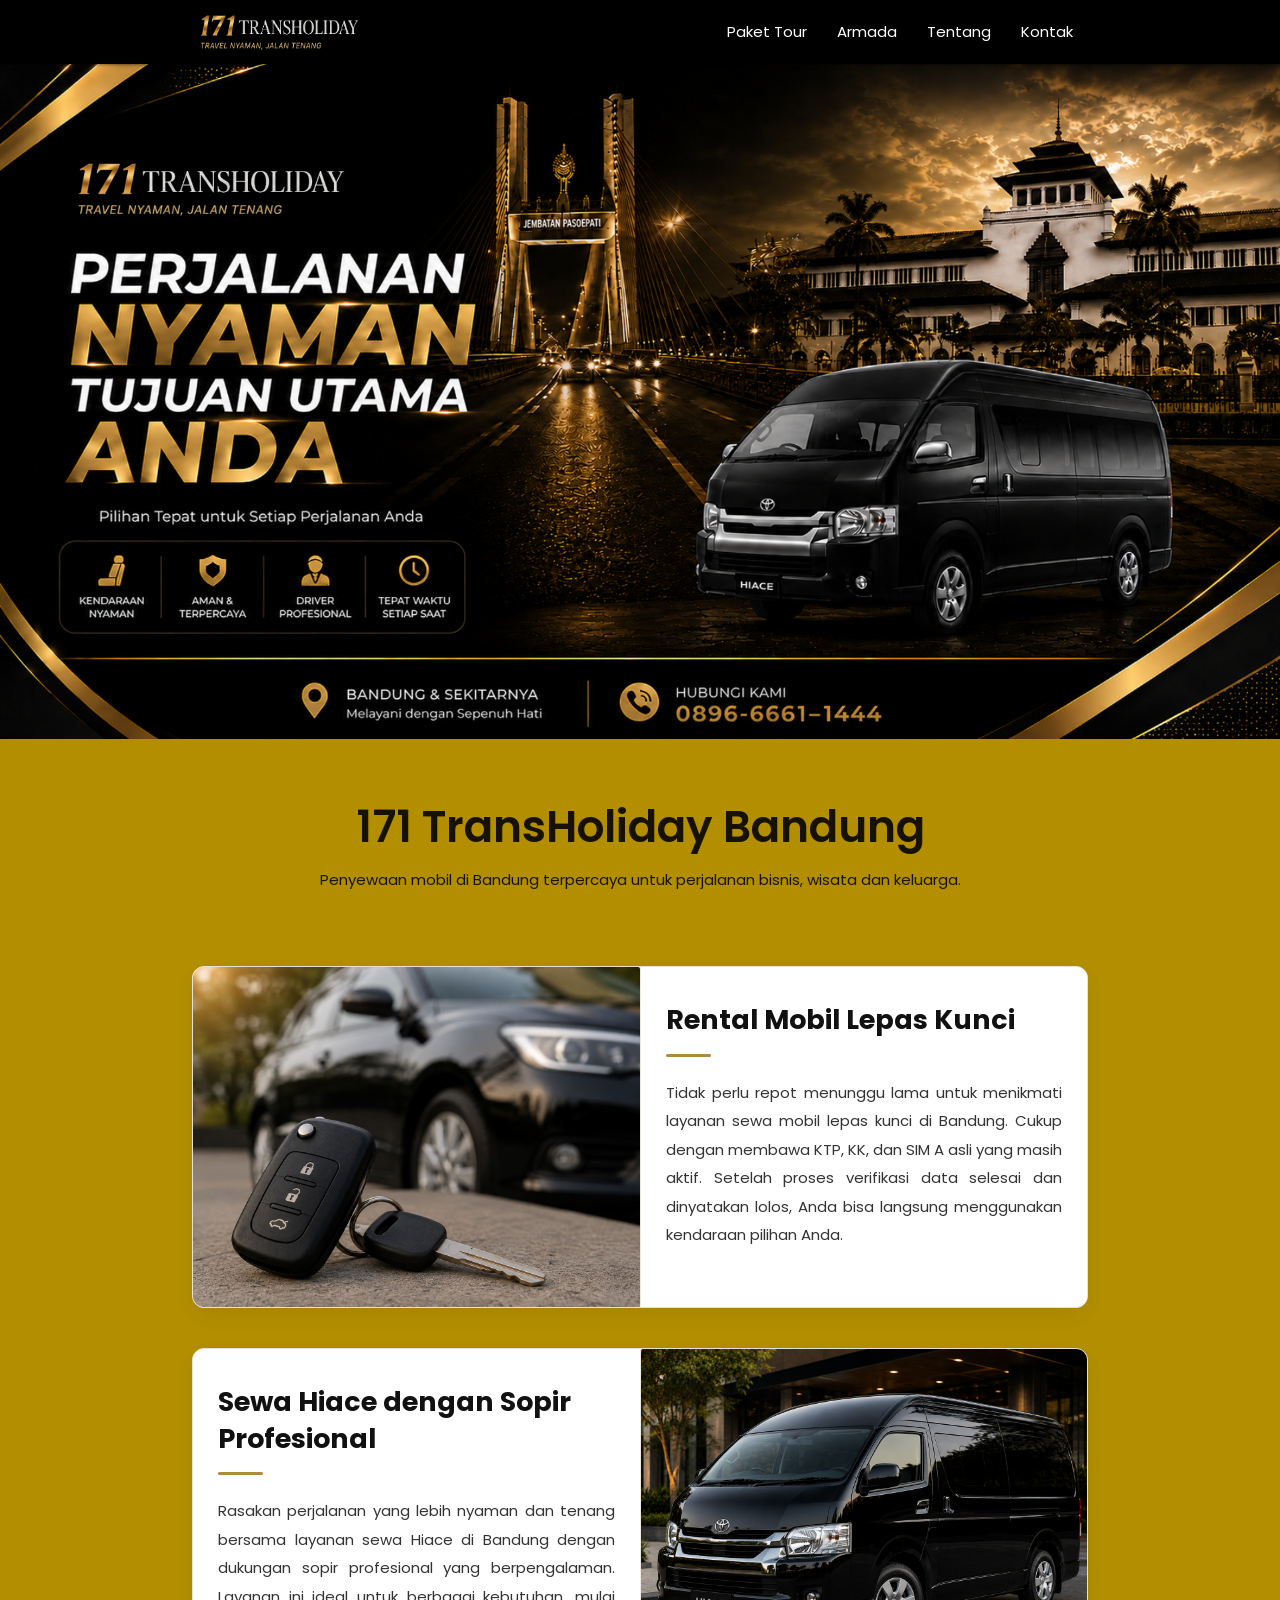
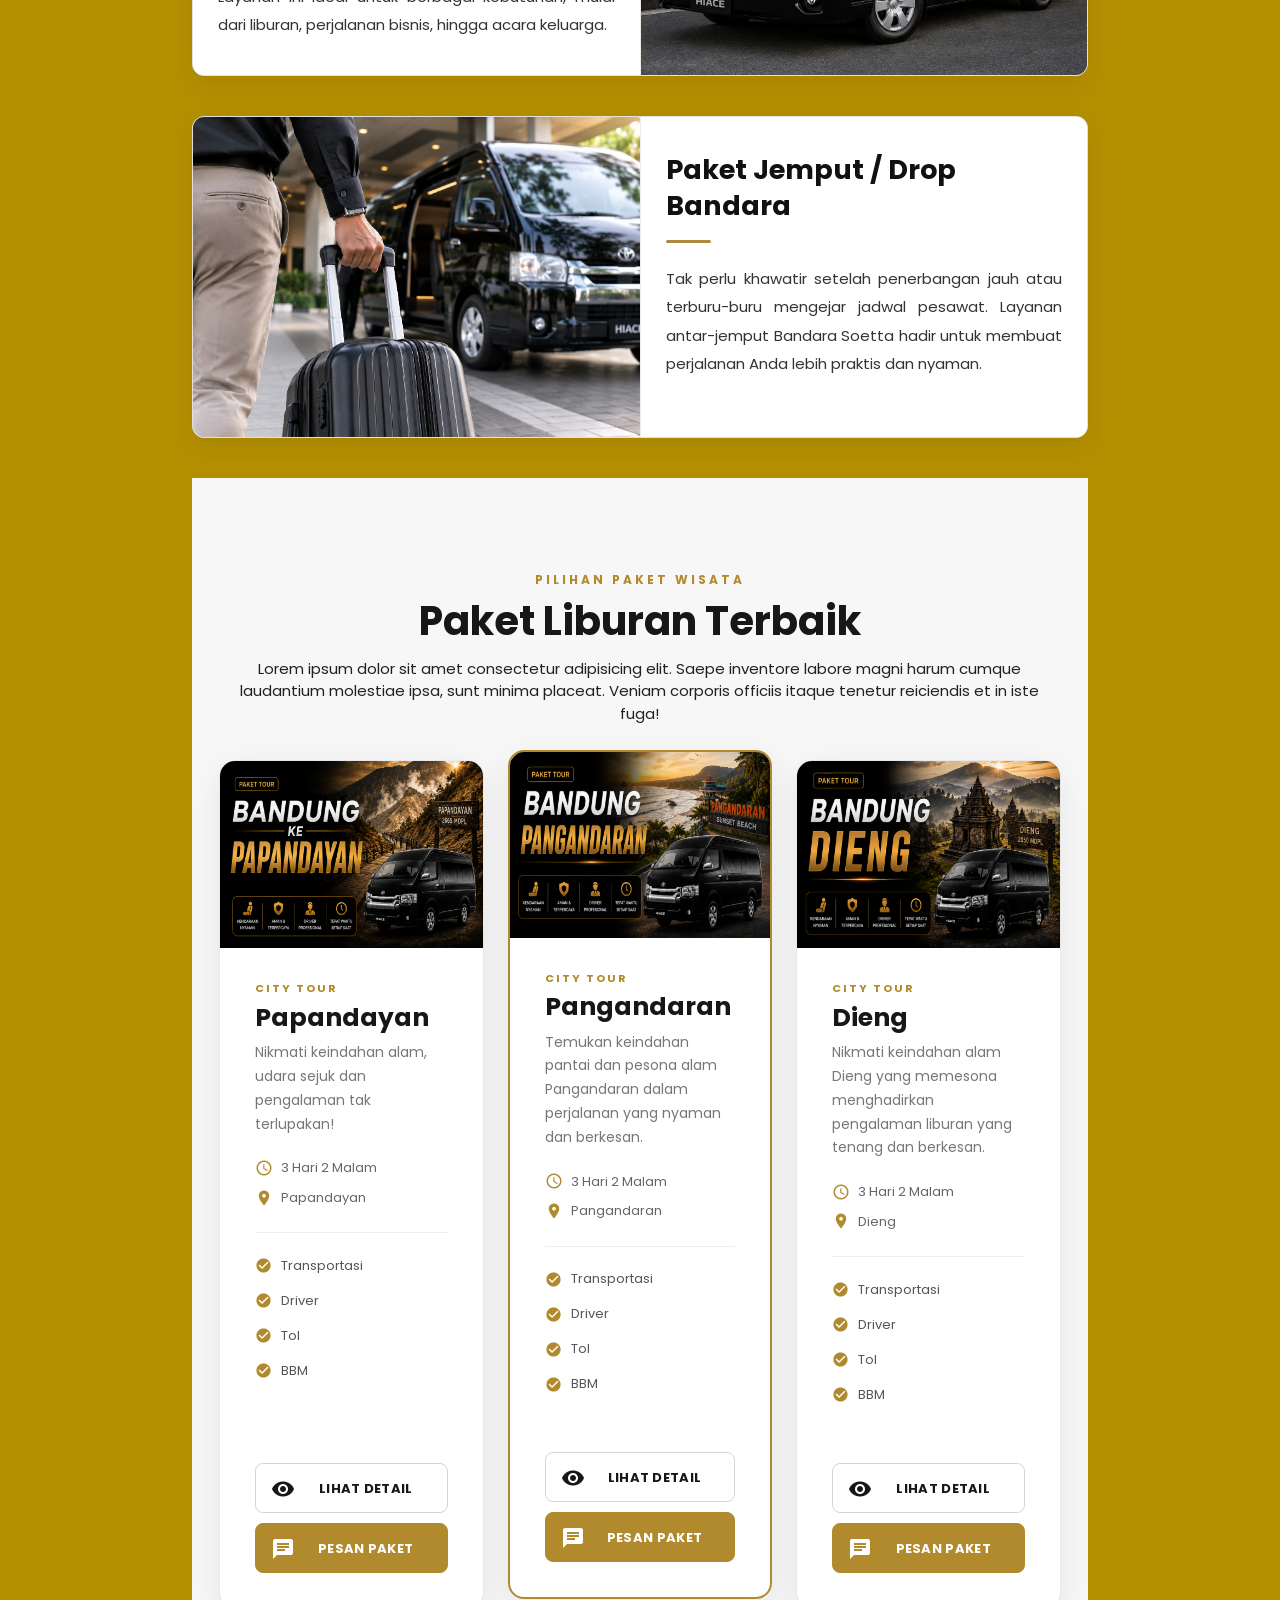
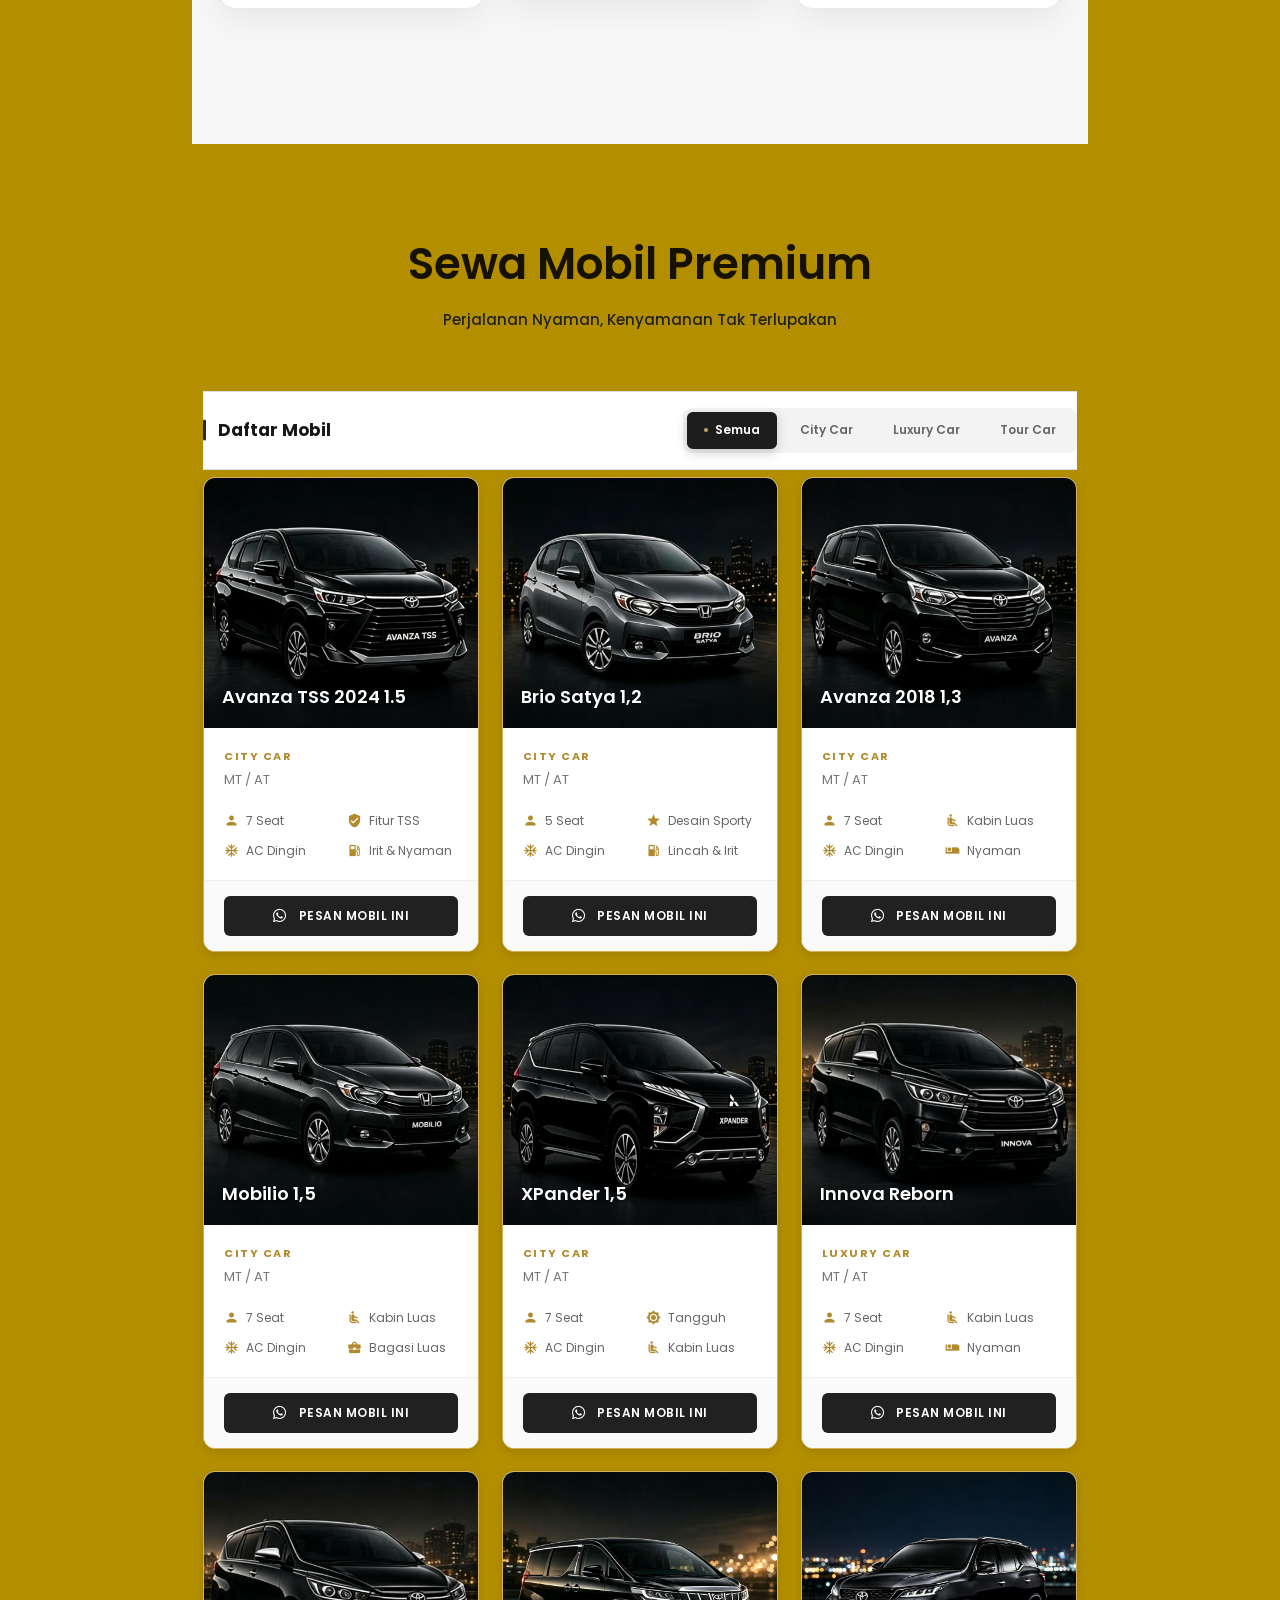
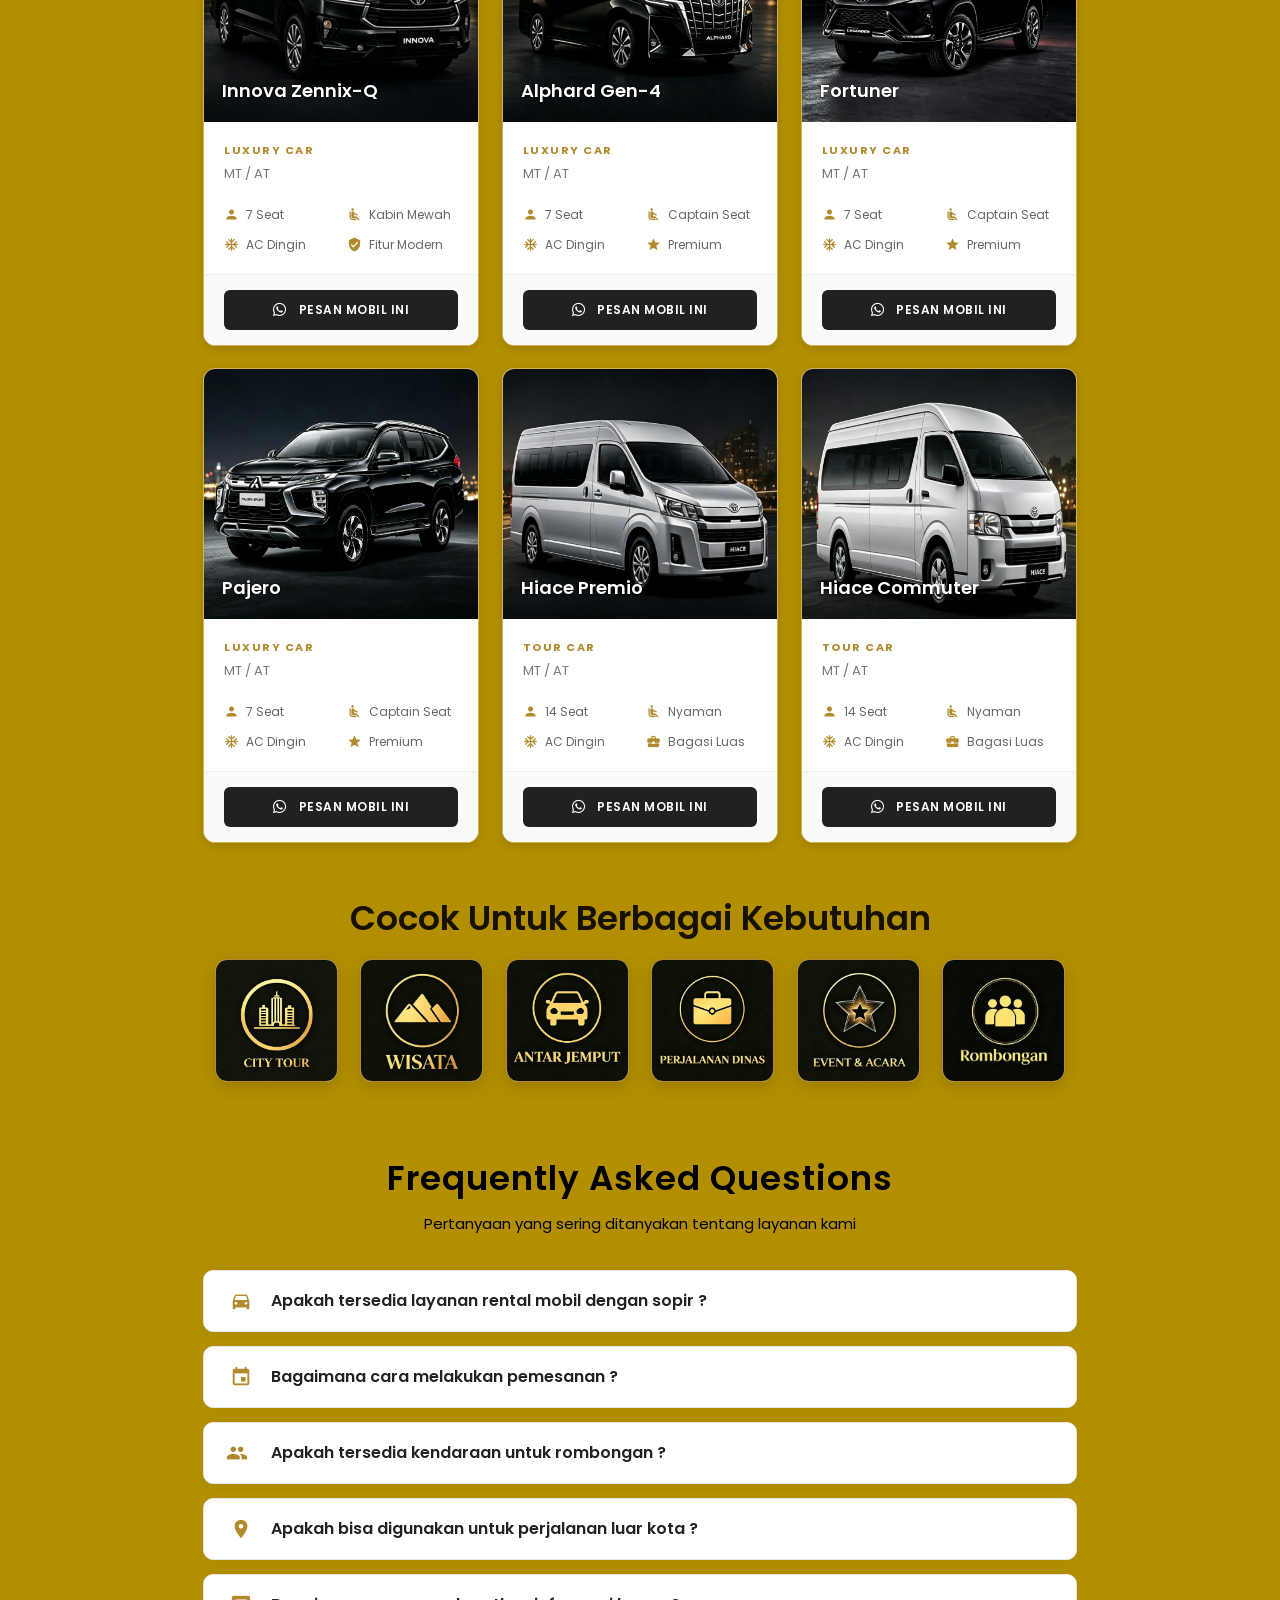
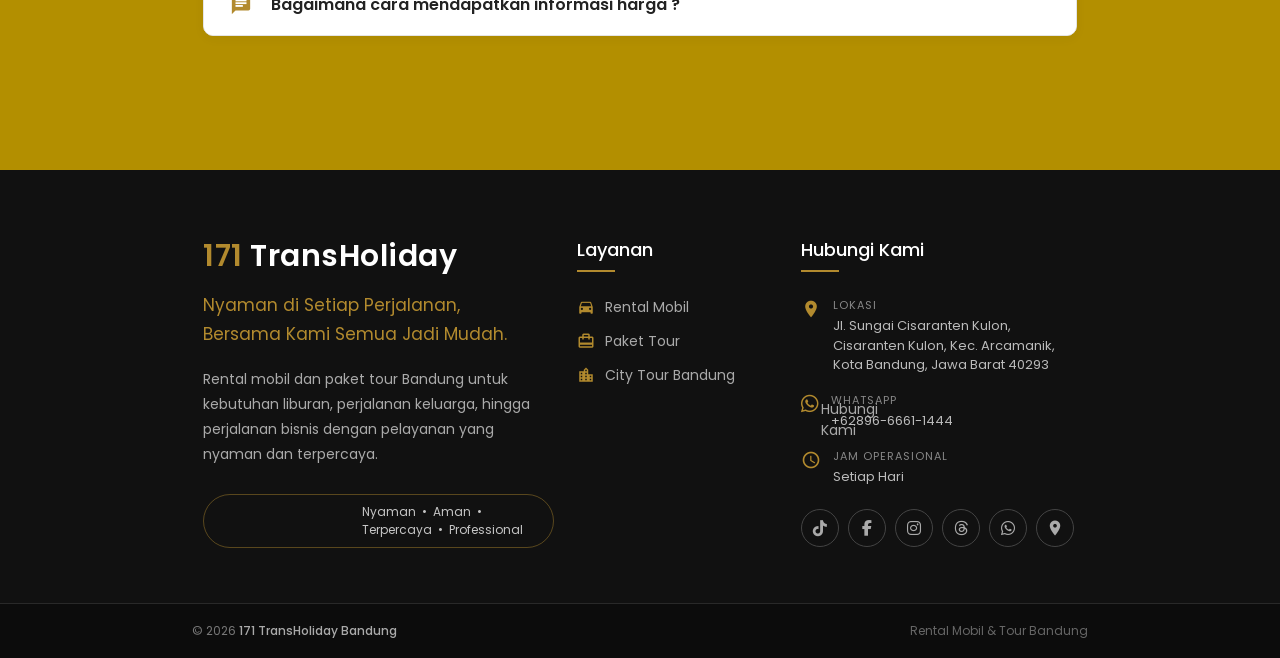
<file: index.html>
<!doctype html>

<head>
    <link href="https://fonts.googleapis.com/css2?family=Poppins:wght@400;500;600;700&display=swap" rel="stylesheet">
    <link href="https://fonts.googleapis.com/icon?family=Material+Icons" rel="stylesheet" />
    <link rel="stylesheet" href="https://cdnjs.cloudflare.com/ajax/libs/font-awesome/6.5.2/css/all.min.css">

    <link type="text/css" rel="stylesheet" href="css/materialize.min.css" media="screen,projection" />

    <link type="text/css" rel="stylesheet" href="css/style.css" />

    <meta name="viewport" content="width=device-width, initial-scale=1.0" />
    <title>Web Test</title>
</head>

<body>
    <!-- <nav class="black lighten-1" role="navigation">
        <div class="nav-wrapper container"><a id="logo-container" href="#" class="brand-logo">Logo</a>
            <ul class="right hide-on-med-and-down">
                <li><a href="#">Navbar Link</a></li>
            </ul>

            <ul id="nav-mobile" class="sidenav">
                <li><a href="#">Navbar Link</a></li>

            </ul>
            <a href="#" data-target="nav-mobile" class="sidenav-trigger"><i class="material-icons">menu</i></a>
        </div>
    </nav> -->

    <div class="navbar-fixed">
        <nav class="black" role="navigation">
            <div class="nav-wrapper container">

                <!-- Logo -->
                <a href="#" class="brand-logo">
                    <img src="src/img/logo-nav2.png" alt="Logo Rental">
                </a>
                <!-- Menu Desktop -->
                <ul class="right hide-on-med-and-down">
                    <!-- <li><a href="#">Home</a></li> -->
                    <li><a href="#">Paket Tour</a></li>
                    <li><a href="#">Armada</a></li>
                    <!-- <li><a href="#">SOP Lepas Kunci</a></li> -->
                    <li><a href="#">Tentang</a></li>
                    <li><a href="#">Kontak</a></li>
                </ul>
                <!-- Hamburger Mobile -->
                <a href="#" data-target="nav-mobile" class="sidenav-trigger">
                    <i class="material-icons">menu</i>
                </a>

            </div>
        </nav>
    </div>

    <ul id="nav-mobile" class="sidenav">
        <li>
            <div class="user-view bg-sidenav">
                <div class="background">
                    <img src="src/img/banner.jpg">
                </div>
            </div>
        </li>
        <li>
            <a href="#">
                <i class="material-icons">home</i>
                Home
            </a>
        </li>
        <li>
            <a href="#">
                <i class="material-icons">directions_car</i>
                Kendaraan
            </a>
        </li>
        <li>
            <a href="#">
                <i class="material-icons">info</i>
                Tentang
            </a>
        </li>
        <li>
            <a href="#">
                <i class="material-icons">phone</i>
                Kontak
            </a>
        </li>
        <li>
            <a href="#">
                <i class="material-icons">phone</i>
                Paket Tour
            </a>
        </li>
        <!-- <li>
            <a href="#">
                <i class="material-icons">phone</i>
                SOP Lepas Kunci
            </a>
        </li> -->
    </ul>


    <div class="row">
        <div class="slider bg-slider">
            <ul class="slides">
                <li>
                    <picture>
                        <source media="(max-width: 600px)" srcset="src/img/mobile.png">
                        <img src="src/img/test3.png" alt="Banner">
                    </picture>
                </li>
            </ul>
        </div>
    </div>

    <div class="container">
        <div class="row">
            <div class="col s12 m12 l12">
                <div class="title-header">
                    <!-- <h5 class="center titles">Layanan Kami</h5> <br> -->
                <h3>171 TransHoliday Bandung</h3>
                <p>Penyewaan mobil di Bandung terpercaya untuk perjalanan bisnis, wisata
                    dan keluarga.</p>
                </div>
            </div>
            <br>
        </div>

        <div class="row responsive-section">
            <div class="col s12 m6 l6 gambar">
                <div class="card">
                    <div class="card-image">
                        <img src="src/img/lepas-kunci.png" alt="Lepas Kunci">
                    </div>
                </div>
            </div>

            <div class="col s12 m6 l6 paragraf">
                <h4>Rental Mobil Lepas Kunci</h4>
                <p style="text-align: justify;">
                    Tidak perlu repot menunggu lama untuk menikmati layanan sewa mobil lepas kunci di Bandung. Cukup
                    dengan membawa KTP, KK, dan SIM A asli yang masih aktif. Setelah proses verifikasi data selesai dan
                    dinyatakan lolos, Anda bisa langsung menggunakan kendaraan pilihan Anda.
                </p>
                <br>
                <!-- <a class="waves-effect waves-light btn-small" style="width: 50%; margin: auto;"><i
                        class="fa fa-whatsapp"></i> <span>Pesan Sekarang</span></a> -->
            </div>
        </div>

        <div class="row responsive-section">
            <div class="col s12 m6 l6 paragraf">
                <h4>Sewa Hiace dengan Sopir Profesional</h4>
                <p style="text-align: justify;">
                    Rasakan perjalanan yang lebih nyaman dan tenang bersama layanan sewa Hiace di Bandung dengan
                    dukungan sopir profesional yang berpengalaman. Layanan ini ideal untuk berbagai kebutuhan, mulai
                    dari liburan, perjalanan bisnis, hingga acara keluarga.
                    <!-- Kendaraan selalu dijaga kebersihan dan kondisinya, sementara sopir siap melayani dengan ramah, disiplin waktu, serta memahami berbagai rute terbaik di Bandung. -->
                </p>
                <!-- <br>
                <a class="waves-effect waves-light btn-small" style="width: 50%; margin: auto;"><i
                        class="fa fa-whatsapp"></i> <span>Pesan Sekarang</span></a> -->
            </div>

            <div class="col s12 m6 l6 gambar">
                <div class="card">
                    <div class="card-image">
                        <img src="src/img/hiace-hitam.png" alt="Hiace Hitam">
                    </div>
                </div>
            </div>
        </div>

        <div class="row responsive-section">
            <div class="col s12 m6 l6 gambar">
                <div class="card">
                    <div class="card-image">
                        <img src="src/img/jemput-bandara.png" alt="Jemput Bandara">
                    </div>
                </div>
            </div>

            <div class="col s12 m6 l6 paragraf">
                <h4>Paket Jemput / Drop Bandara</h4>
                <p style="text-align: justify;">
                    Tak perlu khawatir setelah penerbangan jauh atau terburu-buru mengejar jadwal pesawat. Layanan
                    antar-jemput Bandara Soetta hadir untuk membuat perjalanan Anda lebih praktis dan nyaman.
                </p>
                <br>
                <!-- <a class="waves-effect waves-light btn-small" style="width: 50%; margin: auto;"><i class="fa fa-whatsapp"></i> <span>Pesan Sekarang</span></a> -->
            </div>
        </div>


        <section class="tour-pricing-section">
            <div class="container">
                <!-- TITLE -->
                <div class="row">
                    <div class="col s12 center">

                        <span class="tour-pricing-subtitle">
                            PILIHAN PAKET WISATA
                        </span>

                        <h2 class="tour-pricing-title">
                            Paket Liburan Terbaik
                        </h2>

                        <!-- <p class="tour-pricing-description">
                            Nikmati perjalanan liburan yang nyaman dan berkesan
                            dengan pilihan paket wisata terbaik dari kami.
                        </p> -->
                        <p>
                            Lorem ipsum dolor sit amet consectetur adipisicing elit. Saepe inventore labore magni harum
                            cumque laudantium molestiae ipsa, sunt minima placeat. Veniam corporis officiis itaque
                            tenetur reiciendis et in iste fuga!
                        </p>
                    </div>
                </div>


                <!-- PACKAGE -->
                <div class="row tour-pricing-row">

                    <!-- PACKAGE 1 -->
                    <div class="col s12 m6 l4">
                        <div class="tour-card">

                            <!-- IMAGE -->
                            <div class="tour-card-image">
                                <img src="src/img/papandayan2.png" alt="Paket Wisata Lembang">
                                <!-- <span class="tour-card-badge">
                                    FAVORIT
                                </span> -->
                            </div>

                            <!-- CONTENT -->
                            <div class="tour-card-content">
                                <span class="tour-category">
                                    CITY TOUR
                                </span>
                                <h3>
                                    Papandayan
                                </h3>
                                <p class="tour-desc">
                                    Nikmati keindahan alam, udara sejuk dan pengalaman tak terlupakan!
                                </p>


                                <!-- INFO -->
                                <div class="tour-info">
                                    <div>
                                        <i class="material-icons">schedule</i>
                                        <span>3 Hari 2 Malam</span>
                                    </div>
                                    <div>
                                        <i class="material-icons">location_on</i>
                                        <span>Papandayan</span>
                                    </div>
                                </div>

                                <div class="tour-divider"></div>

                                <!-- FEATURES -->
                                <ul class="tour-features">
                                    <li>
                                        <i class="material-icons">
                                            check_circle
                                        </i>
                                        Transportasi
                                    </li>

                                    <li>
                                        <i class="material-icons">
                                            check_circle
                                        </i>
                                        Driver
                                    </li>

                                    <li>
                                        <i class="material-icons">
                                            check_circle
                                        </i>
                                        Tol
                                    </li>

                                    <li>
                                        <i class="material-icons">
                                            check_circle
                                        </i>
                                        BBM
                                    </li>
                                </ul>

                                <div class="tour-buttons">
                                    <!-- Lihat Detail -->
                                    <a href="#detail-papandayan"
                                        class="waves-effect waves-light btn-large tour-btn tour-btn-outline modal-trigger">

                                        <i class="material-icons left">visibility</i>
                                        Lihat Detail
                                    </a>

                                    <!-- Pesan Paket -->
                                    <a href="#modal-tour"
                                        class="waves-effect waves-light btn-large tour-btn tour-btn-gold modal-trigger"
                                        data-paket="Papandayan" data-durasi="3 Hari 2 Malam">

                                        <i class="material-icons left">chat</i>
                                        Pesan Paket
                                    </a>
                                </div>
                            </div>
                        </div>
                    </div>

                    <div class="col s12 m6 l4">
                        <div class="tour-card tour-card-featured">

                            <!-- IMAGE -->
                            <div class="tour-card-image">
                                <img src="src/img/pangandaran2.png" alt="Paket Wisata Bandung">
                                <!-- <span class="tour-card-badge">
                                    BEST SELLER
                                </span> -->
                            </div>
                            <!-- CONTENT -->
                            <div class="tour-card-content">
                                <span class="tour-category">
                                    CITY TOUR
                                </span>
                                <h3>
                                    Pangandaran
                                </h3>
                                <p class="tour-desc">
                                    Temukan keindahan pantai dan pesona alam Pangandaran dalam perjalanan yang nyaman
                                    dan berkesan.
                                </p>
                                <!-- DURATION -->
                                <div class="tour-info">
                                    <div>
                                        <i class="material-icons">schedule</i>
                                        <span>3 Hari 2 Malam</span>
                                    </div>
                                    <div>
                                        <i class="material-icons">location_on</i>
                                        <span>Pangandaran</span>
                                    </div>
                                </div>

                                <!-- FACILITIES -->
                                <div class="tour-divider"></div>
                                <ul class="tour-features">
                                    <li>
                                        <i class="material-icons">
                                            check_circle
                                        </i>
                                        Transportasi
                                    </li>
                                    <li>
                                        <i class="material-icons">
                                            check_circle
                                        </i>
                                        Driver
                                    </li>
                                    <li>
                                        <i class="material-icons">
                                            check_circle
                                        </i>
                                        Tol
                                    </li>
                                    <li>
                                        <i class="material-icons">
                                            check_circle
                                        </i>
                                        BBM
                                    </li>
                                </ul>

                                <div class="tour-buttons">
                                    <div class="tour-buttons">
                                        <!-- Lihat Detail -->
                                        <a href="#detail-paket"
                                            class="waves-effect waves-light btn-large tour-btn tour-btn-outline">
                                            <i class="material-icons left">visibility</i>
                                            Lihat Detail
                                        </a>

                                        <!-- Pesan Paket -->
                                        <a href="#modal-tour"
                                        class="waves-effect waves-light btn-large tour-btn tour-btn-gold modal-trigger"
                                        data-paket="Pangandaran" data-durasi="3 Hari 2 Malam">

                                        <i class="material-icons left">chat</i>
                                        Pesan Paket
                                    </a>

                                    </div>
                                </div>
                            </div>
                        </div>
                    </div>

                    <!-- PACKAGE 3 -->
                    <div class="col s12 m6 l4">
                        <div class="tour-card">
                            <!-- IMAGE -->
                            <div class="tour-card-image">

                                <img src="src/img/dieng2.png" alt="Paket Wisata Pangandaran">
                            </div>
                            <!-- CONTENT -->
                            <div class="tour-card-content">
                                <span class="tour-category">
                                    CITY TOUR
                                </span>
                                <h3>
                                    Dieng
                                </h3>
                                <p class="tour-desc">
                                    Nikmati keindahan alam Dieng yang memesona menghadirkan pengalaman liburan yang
                                    tenang dan berkesan.
                                </p>

                                <!-- INFO -->
                                <div class="tour-info">
                                    <div>
                                        <i class="material-icons">schedule</i>
                                        <span>3 Hari 2 Malam</span>
                                    </div>
                                    <div>
                                        <i class="material-icons">location_on</i>
                                        <span>Dieng</span>
                                    </div>
                                </div>

                                <div class="tour-divider"></div>

                                <!-- FEATURES -->
                                <ul class="tour-features">
                                    <li>
                                        <i class="material-icons">
                                            check_circle
                                        </i>
                                        Transportasi
                                    </li>
                                    <li>
                                        <i class="material-icons">
                                            check_circle
                                        </i>
                                        Driver
                                    </li>
                                    <li>
                                        <i class="material-icons">
                                            check_circle
                                        </i>
                                        Tol
                                    </li>
                                    <li>
                                        <i class="material-icons">
                                            check_circle
                                        </i>
                                        BBM
                                    </li>
                                </ul>

                                <div class="tour-buttons">
                                    <!-- Lihat Detail -->
                                    <a href="#detail-paket"
                                        class="waves-effect waves-light btn-large tour-btn tour-btn-outline">

                                        <i class="material-icons left">visibility</i>
                                        Lihat Detail
                                    </a>

                                    <!-- Pesan Paket -->
                                    <a href="#modal-tour"
                                        class="waves-effect waves-light btn-large tour-btn tour-btn-gold modal-trigger"
                                        data-paket="Dieng" data-durasi="3 Hari 2 Malam">

                                        <i class="material-icons left">chat</i>
                                        Pesan Paket
                                    </a>
                                </div>
                            </div>
                        </div>
                    </div>
                </div>
            </div>
        </section>

        <br><br><br>

        <!-- <div class="row responsive-section">
            <div class="col s12 m12 l12">
                <h3 class="center destinasi">Destinasi City Tour Terpopuler</h3>
                <p style="text-align: justify;">Rasakan perjalanan istimewa menjelajahi destinasi pilihan di Bandung dan
                    sekitarnya. Hadir dengan kenyamanan premium, pelayanan profesional, dan pengalaman perjalanan yang
                    dirancang untuk memberikan kesan tak terlupakan.</p>

                <div class="carousel carousel-img">
                    <a class="carousel-item" href="#one!">
                        <img src="../test/src/img/bandung.jpg">
                    </a>

                    <a class="carousel-item" href="#two!"><img src="../test/src/img/jakarta.jpg">
                    </a>

                    <a class="carousel-item" href="#three!"><img src="../test/src/img/yogyakarta.jpg">
                    </a>

                    <a class="carousel-item" href="#four!"><img src="../test/src/img/bali.jpg">
                    </a>

                    <a class="carousel-item" href="#five!"><img src="../test/src/img/surabaya.jpg">
                    </a>

                    <a class="carousel-item" href="#six!"><img src="../test/src/img/malang.jpg">
                    </a>

                    <a class="carousel-item" href="#seven!"><img src="../test/src/img/bromo.jpg">
                    </a>

                    <a class="carousel-item" href="#eight!"><img src="../test/src/img/dieng.jpg">
                    </a>

                    <a class="carousel-item" href="#nine!"><img src="../test/src/img/semarang.jpg">
                    </a>

                    <a class="carousel-item" href="#ten!"><img src="../test/src/img/solo.jpg">
                    </a>

                    <a class="carousel-item" href="#eleven!"><img src="../test/src/img/medan.jpg">
                    </a>

                    <a class="carousel-item" href="#twelve!"><img src="../test/src/img/makassar.jpg">
                    </a>
                </div>
            </div>
        </div> -->

        <div class="row">
            <div class="col s12 m12 l12">
                <h3 class="center">Sewa Mobil Premium</h3>
                <p class="center">Perjalanan Nyaman, Kenyamanan Tak Terlupakan</p>

                <div class="car-section-header">
                    <br>
                    <!-- FILTER -->
                    <div class="car-filter-wrapper">

                        <h4 class="car-filter-title">
                            Daftar Mobil
                        </h4>

                        <div class="car-filter">

                            <a href="#!" class="active" data-filter="all">
                                Semua
                            </a>

                            <a href="#!" data-filter="city">
                                City Car
                            </a>

                            <a href="#!" data-filter="luxury">
                                Luxury Car
                            </a>

                            <a href="#!" data-filter="tour">
                                Tour Car
                            </a>

                            <!--
            <a href="#!" data-filter="wedding">
                Wedding Car
            </a>
            -->
                        </div>
                    </div>
                </div>

                <div class="row">
                    <!-- Avanza TSS 2024 1.5 -->
                    <div class="col s12 m6 l4 car-item" data-type="city">
                        <div class="card car-card">
                            <div class="card-image">
                                <img class="img-cars" src="src/img/avanza-tss.png">
                                <span class="card-title">
                                    Avanza TSS 2024 1.5
                                </span>
                            </div>

                            <div class="card-content">
                                <span class="car-category">
                                    CITY CAR
                                </span>

                                <p class="car-transmission">
                                    MT / AT
                                </p>
                                <br>
                                <div class="car-info">
                                    <span>
                                        <i class="tiny material-icons">person</i>
                                        7 Seat
                                    </span>

                                    <span>
                                        <i class="tiny material-icons">verified_user</i>
                                        Fitur TSS
                                    </span>

                                    <span>
                                        <i class="tiny material-icons">ac_unit</i>
                                        AC Dingin
                                    </span>

                                    <span>
                                        <i class="tiny material-icons">local_gas_station</i>
                                        Irit & Nyaman
                                    </span>
                                </div>
                            </div>

                            <div class="card-action">
                                <a href="#modal-armada"
                                    class="waves-effect waves-light btn-small btn-cars modal-trigger"
                                    data-mobil="Avanza TSS 2024 1.5" data-transmisi="MT,AT">
                                    <i class="fa-brands fa-whatsapp"></i>
                                    <span>Pesan Mobil Ini</span>
                                </a>
                            </div>
                        </div>
                    </div>
                    <!-- end -->

                    <!-- Brio Satya 1,2 -->
                    <div class="col s12 m6 l4 car-item" data-type="city">
                        <div class="card car-card">
                            <div class="card-image">
                                <img class="img-cars" src="src/img/brio-satya.png">
                                <span class="card-title">
                                    Brio Satya 1,2
                                </span>
                            </div>

                            <div class="card-content">
                                <span class="car-category">
                                    CITY CAR
                                </span>
                                <p class="car-transmission">
                                    MT / AT
                                </p>
                                <br>
                                <div class="car-info">
                                    <span>
                                        <i class="tiny material-icons">person</i>
                                        5 Seat
                                    </span>
                                    <span>
                                        <i class="tiny material-icons">grade</i>
                                        Desain Sporty
                                    </span>
                                    <span>
                                        <i class="tiny material-icons">ac_unit</i>
                                        AC Dingin
                                    </span>
                                    <span>
                                        <i class="tiny material-icons">local_gas_station</i>
                                        Lincah & Irit
                                    </span>
                                </div>
                            </div>

                            <div class="card-action">
                                <a href="#modal-armada"
                                    class="waves-effect waves-light btn-small btn-cars modal-trigger"
                                    data-mobil="Brio Satya 1,2" data-transmisi="MT,AT">
                                    <i class="fa-brands fa-whatsapp"></i>
                                    <span>Pesan Mobil Ini</span>
                                </a>
                            </div>
                        </div>
                    </div>
                    <!-- end -->

                    <!--Avanza 2018 1,3  -->
                    <div class="col s12 m6 l4 car-item" data-type="city">
                        <div class="card car-card">
                            <div class="card-image">
                                <img class="img-cars" src="src/img/avanza.png">
                                <span class="card-title">
                                    Avanza 2018 1,3
                                </span>
                            </div>
                            <div class="card-content">
                                <span class="car-category">
                                    CITY CAR
                                </span>
                                <p class="car-transmission">
                                    MT / AT
                                </p>
                                <br>
                                <div class="car-info">
                                    <span>
                                        <i class="tiny material-icons">person</i>
                                        7 Seat
                                    </span>
                                    <span>
                                        <i class="tiny material-icons">airline_seat_recline_normal</i>
                                        Kabin Luas
                                    </span>
                                    <span>
                                        <i class="tiny material-icons">ac_unit</i>
                                        AC Dingin
                                    </span>
                                    <span>
                                        <i class="tiny material-icons">airline_seat_individual_suite</i>
                                        Nyaman
                                    </span>

                                </div>
                            </div>

                            <div class="card-action">
                                <a href="#modal-armada"
                                    class="waves-effect waves-light btn-small btn-cars modal-trigger"
                                    data-mobil="Avanza 2018 1,3" data-transmisi="MT,AT">
                                    <i class="fa-brands fa-whatsapp"></i>
                                    <span>Pesan Mobil Ini</span>
                                </a>
                            </div>
                        </div>
                    </div>
                    <!-- end -->

                    <!-- Mobilio 1,5 -->
                    <div class="col s12 m6 l4 car-item" data-type="city">
                        <div class="card car-card">
                            <div class="card-image">
                                <img class="img-cars" src="src/img/mobilio.png">
                                <span class="card-title">
                                    Mobilio 1,5
                                </span>
                            </div>

                            <div class="card-content">
                                <span class="car-category">
                                    CITY CAR
                                </span>

                                <p class="car-transmission">
                                    MT / AT
                                </p>
                                <br>
                                <div class="car-info">
                                    <span>
                                        <i class="tiny material-icons">person</i>
                                        7 Seat
                                    </span>
                                    <span>
                                        <i class="tiny material-icons">airline_seat_recline_normal</i>
                                        Kabin Luas
                                    </span>
                                    <span>
                                        <i class="tiny material-icons">ac_unit</i>
                                        AC Dingin
                                    </span>
                                    <span>
                                        <i class="tiny material-icons">business_center</i>
                                        Bagasi Luas
                                    </span>

                                </div>
                            </div>

                            <div class="card-action">
                                <a href="#modal-armada"
                                    class="waves-effect waves-light btn-small btn-cars modal-trigger"
                                    data-mobil="Mobilio 1,5" data-transmisi="MT,AT">
                                    <i class="fa-brands fa-whatsapp"></i>
                                    <span>Pesan Mobil Ini</span>
                                </a>
                            </div>
                        </div>
                    </div>
                    <!-- end -->

                    <!-- Xpander 1,5 -->
                    <div class="col s12 m6 l4 car-item" data-type="city">
                        <div class="card car-card">
                            <div class="card-image">
                                <img class="img-cars" src="src/img/xpander2.png">
                                <span class="card-title">
                                    XPander 1,5
                                </span>
                            </div>

                            <div class="card-content">
                                <span class="car-category">
                                    CITY CAR
                                </span>

                                <p class="car-transmission">
                                    MT / AT
                                </p>
                                <br>
                                <div class="car-info">
                                    <span>
                                        <i class="tiny material-icons">person</i>
                                        7 Seat
                                    </span>
                                    <span>
                                        <i class="tiny material-icons">brightness_7</i>
                                        Tangguh
                                    </span>
                                    <span>
                                        <i class="tiny material-icons">ac_unit</i>
                                        AC Dingin
                                    </span>
                                    <span>
                                        <i class="tiny material-icons">airline_seat_recline_normal</i>
                                        Kabin Luas
                                    </span>
                                </div>
                            </div>

                            <div class="card-action">
                                <a href="#modal-armada"
                                    class="waves-effect waves-light btn-small btn-cars modal-trigger"
                                    data-mobil="XPander 1,5" data-transmisi="MT,AT">
                                    <i class="fa-brands fa-whatsapp"></i>
                                    <span>Pesan Mobil Ini</span>
                                </a>
                            </div>
                        </div>
                    </div>
                    <!-- end -->

                    <!-- Innova Reborn -->
                    <div class="col s12 m6 l4 car-item" data-type="luxury">
                        <div class="card car-card">
                            <div class="card-image">
                                <img class="img-cars" src="src/img/innova.png">
                                <span class="card-title">
                                    Innova Reborn
                                </span>
                            </div>

                            <div class="card-content">
                                <span class="car-category">
                                    LUXURY CAR
                                </span>
                                <p class="car-transmission">
                                    MT / AT
                                </p>
                                <br>
                                <div class="car-info">
                                    <span>
                                        <i class="tiny material-icons">person</i>
                                        7 Seat
                                    </span>
                                    <span>
                                        <i class="tiny material-icons">airline_seat_recline_normal</i>
                                        Kabin Luas
                                    </span>
                                    <span>
                                        <i class="tiny material-icons">ac_unit</i>
                                        AC Dingin
                                    </span>
                                    <span>
                                        <i class="tiny material-icons">airline_seat_individual_suite</i>
                                        Nyaman
                                    </span>
                                </div>
                            </div>

                            <div class="card-action">
                                <a href="#modal-armada"
                                    class="waves-effect waves-light btn-small btn-cars modal-trigger"
                                    data-mobil="Innova Reborn" data-transmisi="MT,AT">
                                    <i class="fa-brands fa-whatsapp"></i>
                                    <span>Pesan Mobil Ini</span>
                                </a>
                            </div>
                        </div>
                    </div>
                    <!-- end -->

                    <!-- Innova Zennix-Q -->
                    <div class="col s12 m6 l4 car-item" data-type="luxury">
                        <div class="card car-card">
                            <div class="card-image">
                                <img class="img-cars" src="src/img/innova.png">
                                <span class="card-title">
                                    Innova Zennix-Q
                                </span>
                            </div>

                            <div class="card-content">
                                <span class="car-category">
                                    LUXURY CAR
                                </span>
                                <p class="car-transmission">
                                    MT / AT
                                </p>
                                <br>
                                <div class="car-info">
                                    <span>
                                        <i class="tiny material-icons">person</i>
                                        7 Seat
                                    </span>
                                    <span>
                                        <i class="tiny material-icons">airline_seat_recline_normal</i>
                                        Kabin Mewah
                                    </span>
                                    <span>
                                        <i class="tiny material-icons">ac_unit</i>
                                        AC Dingin
                                    </span>
                                    <span>
                                        <i class="tiny material-icons">verified_user</i>
                                        Fitur Modern
                                    </span>
                                </div>
                            </div>

                            <div class="card-action">
                                <a href="#modal-armada"
                                    class="waves-effect waves-light btn-small btn-cars modal-trigger"
                                    data-mobil="Innova Zennix-Q" data-transmisi="MT,AT">
                                    <i class="fa-brands fa-whatsapp"></i>
                                    <span>Pesan Mobil Ini</span>
                                </a>
                            </div>
                        </div>
                    </div>
                    <!-- end -->

                    <!-- Alphard -->
                    <div class="col s12 m6 l4 car-item" data-type="luxury">
                        <div class="card car-card">
                            <div class="card-image">
                                <img class="img-cars" src="src/img/alphard.png">
                                <span class="card-title">
                                    Alphard Gen-4
                                </span>
                            </div>

                            <div class="card-content">
                                <span class="car-category">
                                    LUXURY CAR
                                </span>

                                <p class="car-transmission">
                                    MT / AT
                                </p>
                                <br>
                                <div class="car-info">
                                    <span>
                                        <i class="tiny material-icons">person</i>
                                        7 Seat
                                    </span>
                                    <span>
                                        <i class="tiny material-icons">airline_seat_recline_normal</i>
                                        Captain Seat
                                    </span>
                                    <span>
                                        <i class="tiny material-icons">ac_unit</i>
                                        AC Dingin
                                    </span>
                                    <span>
                                        <i class="tiny material-icons">grade</i>
                                        Premium
                                    </span>
                                </div>
                            </div>

                            <div class="card-action">
                                <a href="#modal-armada"
                                    class="waves-effect waves-light btn-small btn-cars modal-trigger"
                                    data-mobil="Alphard Gen-4" data-transmisi="MT,AT">
                                    <i class="fa-brands fa-whatsapp"></i>
                                    <span>Pesan Mobil Ini</span>
                                </a>
                            </div>
                        </div>
                    </div>
                    <!-- end -->

                    <!-- Fortuner Legender -->
                    <div class="col s12 m6 l4 car-item" data-type="luxury">
                        <div class="card car-card">
                            <div class="card-image">
                                <img class="img-cars" src="src/img/fortuner3.png">
                                <span class="card-title">
                                    Fortuner
                                </span>
                            </div>

                            <div class="card-content">
                                <span class="car-category">
                                    LUXURY CAR
                                </span>

                                <p class="car-transmission">
                                    MT / AT
                                </p>
                                <br>
                                <div class="car-info">
                                    <span>
                                        <i class="tiny material-icons">person</i>
                                        7 Seat
                                    </span>
                                    <span>
                                        <i class="tiny material-icons">airline_seat_recline_normal</i>
                                        Captain Seat
                                    </span>
                                    <span>
                                        <i class="tiny material-icons">ac_unit</i>
                                        AC Dingin
                                    </span>
                                    <span>
                                        <i class="tiny material-icons">grade</i>
                                        Premium
                                    </span>
                                </div>
                            </div>

                            <div class="card-action">
                                <a href="#modal-armada"
                                    class="waves-effect waves-light btn-small btn-cars modal-trigger"
                                    data-mobil="Fortuner" data-transmisi="MT,AT">
                                    <i class="fa-brands fa-whatsapp"></i>
                                    <span>Pesan Mobil Ini</span>
                                </a>
                            </div>
                        </div>
                    </div>
                    <!-- end -->

                    <!-- Pajero -->
                    <div class="col s12 m6 l4 car-item" data-type="luxury">
                        <div class="card car-card">
                            <div class="card-image">
                                <img class="img-cars" src="src/img/pajero2.png">
                                <span class="card-title">
                                    Pajero
                                </span>
                            </div>

                            <div class="card-content">
                                <span class="car-category">
                                    LUXURY CAR
                                </span>

                                <p class="car-transmission">
                                    MT / AT
                                </p>
                                <br>
                                <div class="car-info">
                                    <span>
                                        <i class="tiny material-icons">person</i>
                                        7 Seat
                                    </span>
                                    <span>
                                        <i class="tiny material-icons">airline_seat_recline_normal</i>
                                        Captain Seat
                                    </span>
                                    <span>
                                        <i class="tiny material-icons">ac_unit</i>
                                        AC Dingin
                                    </span>
                                    <span>
                                        <i class="tiny material-icons">grade</i>
                                        Premium
                                    </span>
                                </div>
                            </div>

                            <div class="card-action">
                                <a href="#modal-armada"
                                    class="waves-effect waves-light btn-small btn-cars modal-trigger"
                                    data-mobil="Pajero" data-transmisi="MT,AT">
                                    <i class="fa-brands fa-whatsapp"></i>
                                    <span>Pesan Mobil Ini</span>
                                </a>
                            </div>
                        </div>
                    </div>
                    <!-- end -->

                    <!-- Hiace Premio -->
                    <div class="col s12 m6 l4 car-item" data-type="tour">
                        <div class="card car-card">
                            <div class="card-image">
                                <img class="img-cars" src="src/img/hiace-premio2.png">
                                <span class="card-title">
                                    Hiace Premio
                                </span>
                            </div>

                            <div class="card-content">
                                <span class="car-category">
                                    TOUR CAR
                                </span>

                                <p class="car-transmission">
                                    MT / AT
                                </p>
                                <br>
                                <div class="car-info">
                                    <span>
                                        <i class="tiny material-icons">person</i>
                                        14 Seat
                                    </span>
                                    <span>
                                        <i class="tiny material-icons">airline_seat_recline_normal</i>
                                        Nyaman
                                    </span>
                                    <span>
                                        <i class="tiny material-icons">ac_unit</i>
                                        AC Dingin
                                    </span>
                                    <span>
                                        <i class="tiny material-icons">business_center</i>
                                        Bagasi Luas
                                    </span>
                                </div>
                            </div>

                            <div class="card-action">
                                <a href="#modal-armada"
                                    class="waves-effect waves-light btn-small btn-cars modal-trigger"
                                    data-mobil="Hiace Premio" data-transmisi="MT,AT">
                                    <i class="fa-brands fa-whatsapp"></i>
                                    <span>Pesan Mobil Ini</span>
                                </a>
                            </div>
                        </div>
                    </div>
                    <!-- end -->

                    <!-- Hiace Commuter -->
                    <div class="col s12 m6 l4 car-item" data-type="tour">
                        <div class="card car-card">
                            <div class="card-image">
                                <img class="img-cars" src="src/img/hiace-commuter2.png">
                                <span class="card-title">
                                    Hiace Commuter
                                </span>
                            </div>

                            <div class="card-content">
                                <span class="car-category">
                                    TOUR CAR
                                </span>

                                <p class="car-transmission">
                                    MT / AT
                                </p>
                                <br>
                                <div class="car-info">
                                    <span>
                                        <i class="tiny material-icons">person</i>
                                        14 Seat
                                    </span>
                                    <span>
                                        <i class="tiny material-icons">airline_seat_recline_normal</i>
                                        Nyaman
                                    </span>
                                    <span>
                                        <i class="tiny material-icons">ac_unit</i>
                                        AC Dingin
                                    </span>
                                    <span>
                                        <i class="tiny material-icons">business_center</i>
                                        Bagasi Luas
                                    </span>
                                </div>
                            </div>

                            <div class="card-action">
                                <a href="#modal-armada"
                                    class="waves-effect waves-light btn-small btn-cars modal-trigger"
                                    data-mobil="Hiace Commuter" data-transmisi="MT,AT">
                                    <i class="fa-brands fa-whatsapp"></i>
                                    <span>Pesan Mobil Ini</span>
                                </a>
                            </div>
                        </div>
                    </div>
                    <!-- end -->
                </div>
            </div>

            <div class="row">
                <div class="col s12 m12 l12">
                    <h4 class="center">Cocok Untuk Berbagai Kebutuhan</h4>
                    <div class="col s6 m4 l2">
                        <div class="card kebutuhan-card">
                            <div class="card-image">
                                <img src="src/img/city-tour.png">
                            </div>
                            <!-- <div class="card-content">
                                <p>I am a very simple card.</p>
                            </div> -->
                        </div>
                    </div>

                    <div class="col s6 m4 l2">
                        <div class="card kebutuhan-card">
                            <div class="card-image">
                                <img src="src/img/wisata.png">
                            </div>
                            <!-- <div class="card-content">
                                <p>I am a very simple card.</p>
                            </div> -->
                        </div>
                    </div>

                    <div class="col s6 m4 l2">
                        <div class="card kebutuhan-card">
                            <div class="card-image">
                                <img src="src/img/antar-jemput.png">
                            </div>
                            <!-- <div class="card-content">
                                <p>I am a very simple card.</p>
                            </div> -->
                        </div>
                    </div>

                    <div class="col s6 m4 l2">
                        <div class="card kebutuhan-card">
                            <div class="card-image">
                                <img src="src/img/perjalanan-dinas.png">
                            </div>
                            <!-- <div class="card-content">
                                <p>I am a very simple card.</p>
                            </div> -->
                        </div>
                    </div>

                    <div class="col s6 m4 l2">
                        <div class="card kebutuhan-card">
                            <div class="card-image">
                                <img src="src/img/event-acara.png">
                            </div>
                            <!-- <div class="card-content">
                                <p>I am a very simple card.</p>
                            </div> -->
                        </div>
                    </div>

                    <div class="col s6 m4 l2">
                        <div class="card kebutuhan-card">
                            <div class="card-image">
                                <img src="src/img/rombongan.png">
                            </div>
                            <!-- <div class="card-content">
                                <p>I am a very simple card.</p>
                            </div> -->
                        </div>
                    </div>

                </div>
            </div>

            <section class="faq-section">
                <h4 class="center faq-title">
                    Frequently Asked Questions
                </h4>

                <p class="center faq-subtitle">
                    Pertanyaan yang sering ditanyakan tentang layanan kami
                </p>

                <div class="row">
                    <div class="col s12">
                        <ul class="collapsible faq-list">
                            <li>
                                <div class="collapsible-header">
                                    <i class="material-icons">directions_car</i>
                                    Apakah tersedia layanan rental mobil dengan sopir ?
                                </div>

                                <div class="collapsible-body">
                                    <p>
                                        Ya, 171 TransHoliday menyediakan layanan rental mobil dengan sopir profesional
                                        dan berpengalaman untuk perjalanan di Bandung dan sekitarnya.
                                    </p>
                                </div>
                            </li>

                            <li>
                                <div class="collapsible-header">
                                    <i class="material-icons">event</i>
                                    Bagaimana cara melakukan pemesanan ?
                                </div>

                                <div class="collapsible-body">
                                    <p>
                                        Anda dapat memilih kendaraan atau paket yang diinginkan, kemudian melakukan
                                        pemesanan melalui WhatsApp kami.
                                    </p>
                                </div>
                            </li>

                            <li>
                                <div class="collapsible-header">
                                    <i class="material-icons">groups</i>
                                    Apakah tersedia kendaraan untuk rombongan ?
                                </div>

                                <div class="collapsible-body">
                                    <p>
                                        Tersedia berbagai pilihan kendaraan mulai dari mobil keluarga hingga kendaraan
                                        untuk kebutuhan rombongan dan perjalanan wisata.
                                    </p>
                                </div>
                            </li>

                            <li>
                                <div class="collapsible-header">
                                    <i class="material-icons">location_on</i>
                                    Apakah bisa digunakan untuk perjalanan luar kota ?
                                </div>
                                <div class="collapsible-body">
                                    <p>
                                        Bisa. Layanan kami dapat digunakan untuk
                                        perjalanan dalam maupun luar kota sesuai dengan kebutuhan perjalanan Anda.
                                    </p>
                                </div>
                            </li>

                            <li>
                                <div class="collapsible-header">
                                    <i class="material-icons">chat</i>
                                    Bagaimana cara mendapatkan informasi harga ?
                                </div>

                                <div class="collapsible-body">
                                    <p>
                                        Silakan hubungi kami melalui WhatsApp untuk
                                        mendapatkan informasi harga terbaru sesuai
                                        kendaraan, durasi, dan kebutuhan perjalanan.
                                    </p>
                                </div>
                            </li>
                        </ul>
                    </div>
                </div>
            </section>
        </div>
    </div>

    <!-- Footer -->
    <footer class="page-footer footer-premium">
        <div class="container">
            <div class="row"> <!-- BRAND -->
                <div class="col l5 m6 s12 footer-brand">
                    <h4><span>171 </span>TransHoliday</h4>
                    <p class="footer-tagline"> Nyaman di Setiap Perjalanan,<br> Bersama Kami Semua Jadi Mudah. </p>
                    <p class="footer-description"> Rental mobil dan paket tour Bandung untuk kebutuhan liburan,
                        perjalanan keluarga, hingga perjalanan bisnis dengan pelayanan yang nyaman dan
                        terpercaya. </p>
                    <div class="footer-badge"> <i class="material-icons">verified</i> <span>Nyaman &nbsp;•&nbsp; Aman
                            &nbsp;•&nbsp; Terpercaya &nbsp;•&nbsp; Professional</span> </div>
                </div> <!-- LAYANAN -->
                <div class="col l3 m3 s12 footer-menu">
                    <h5>Layanan</h5>
                    <ul>
                        <li> <a href="#rental-mobil"> <i class="material-icons">directions_car</i> Rental Mobil </a>
                        </li>
                        <li> <a href="#paket-tour"> <i class="material-icons">card_travel</i> Paket Tour </a> </li>
                        <li> <a href="#city-tour"> <i class="material-icons">location_city</i> City Tour Bandung </a>
                        </li>
                        <li> <a href="#kontak"> <i class="material-icons">support_agent</i> Hubungi Kami </a> </li>
                    </ul>
                </div> <!-- KONTAK -->
                <div class="col l4 m3 s12 footer-contact">
                    <h5>Hubungi Kami</h5>
                    <div class="contact-item"> <i class="material-icons">location_on</i>
                        <div> <span>Lokasi</span>
                            <p>Jl. Sungai Cisaranten Kulon, Cisaranten Kulon, Kec. Arcamanik, Kota Bandung, Jawa Barat 40293</p>
                            <!-- <p>Bandung, Jawa Barat</p> -->
                        </div>
                    </div>
                    <div class="contact-item"> <i class="fa-brands fa-whatsapp"></i>
                        <div> <span>WhatsApp</span>
                            <p>+62896-6661-1444</p>
                        </div>
                    </div>
                    <div class="contact-item"> <i class="material-icons">schedule</i>
                        <div> <span>Jam Operasional</span>
                            <p>Setiap Hari</p>
                        </div>
                    </div> <!-- SOCIAL -->
                    <div class="footer-social"> 
                        <a href="#" target="_blank" aria-label="TikTok"> 
                            <i class="fab fa-tiktok"></i>
                        </a> 
                        <a href="#" target="_blank" aria-label="Facebook"> 
                            <i class="fa-brands fa-facebook-f"></i>
                        </a> 
                        <a href="#" target="_blank" aria-label="Instagram"> 
                            <i class="fa-brands fa-instagram"></i>
                        </a> 
                        <a href="#" target="_blank" aria-label="Threads"> 
                            <i class="fa-brands fa-threads"></i>
                        </a> 
                        <a href="#" target="_blank" aria-label="WhatsApp"> 
                            <i class="fa-brands fa-whatsapp"></i>
                        </a> 
                        <a href="#" target="_blank" aria-label="Google Maps">
                            <i class="material-icons">location_on</i> 
                        </a> 
                    </div>
                </div>
            </div>
        </div> <!-- BOTTOM -->
        <div class="footer-bottom">
            <div class="container">
                <div class="footer-bottom-left"> © 2026 <strong>171 TransHoliday Bandung</strong> </div>
                <div class="footer-bottom-right"> Rental Mobil & Tour Bandung </div>
            </div>
        </div>
    </footer>
    <!-- End Footer -->

    <div id="detail-papandayan" class="modal tour-detail-modal">
        <div class="tour-detail-header">
            <div>
                <span class="tour-detail-subtitle">
                    TOUR PACKAGE
                </span>

                <h3>Bandung Papandayan</h3>

                <p>
                    Nikmati perjalanan wisata dengan nyaman dan berkesan.
                </p>
            </div>

            <a href="#!" class="modal-close tour-detail-close">
                <i class="material-icons">close</i>
            </a>

        </div>


        <div class="modal-content">
            <div class="tour-detail-image">
                <img src="src/img/papandayan-detail.jpg" alt="Bandung Papandayan"
                    class="materialboxed responsive-img" data-caption="Bandung Papandayan">
            </div>
            <p>
                <i class="fas fa-exclamation-triangle"></i> &nbsp; Klik untuk memperbesar gambar
            </p>
        </div>
    </div>


    <!-- Modal Armada -->
    <div id="modal-armada" class="modal tour-booking-modal">
        <!-- HEADER -->
        <div class="modal-header">
            <div>
                <span class="modal-subtitle">
                    RESERVASI
                </span>
                <h3>
                    Pesan Paket / Mobil
                </h3>
                <p>
                    Lengkapi data berikut untuk melakukan pemesanan.
                </p>
            </div>
            <a href="#!" class="modal-close modal-close-custom">
                <i class="material-icons">close</i>
            </a>
        </div>


        <!-- CONTENT -->
        <div class="modal-content">
            <form id="bookingForm">
                <div class="row booking-row">
                    <!-- NAMA -->
                    <div class="input-field col s12 m6">
                        <i class="material-icons prefix">
                            account_circle
                        </i>
                        <input id="nama" name="nama" type="text" class="validate" required>
                        <label for="nama">
                            Nama Lengkap
                        </label>
                    </div>


                    <!-- NOMOR HP -->
                    <div class="input-field col s12 m6">
                        <i class="material-icons prefix">
                            phone
                        </i>
                        <input id="nomor_hp" name="nomor_hp" type="tel" class="validate" required>
                        <label for="nomor_hp">
                            Nomor WhatsApp
                        </label>
                    </div>


                    <!-- TANGGAL -->
                    <div class="input-field col s12 m6">
                        <i class="material-icons prefix">
                            date_range
                        </i>
                        <input id="tanggal" name="tanggal" type="text" class="datepicker" required>
                        <label for="tanggal">
                            Tanggal Perjalanan
                        </label>
                    </div>


                    <!-- MOBIL OTOMATIS -->
                    <div class="input-field col s12 m6">
                        <i class="material-icons prefix">
                            directions_car
                        </i>
                        <input id="mobil" name="mobil" type="text" readonly required>
                        <label for="mobil" class="active">
                            Mobil
                        </label>
                    </div>


                    <!-- TRANSMISI -->
                    <div class="input-field col s12 m6">
                        <i class="material-icons prefix">
                            settings
                        </i>
                        <select id="transmisi" name="transmisi" required>
                            <option value="" disabled selected>
                                Pilih Transmisi
                            </option>
                        </select>
                        <!-- <label>
                                Transmisi
                            </label> -->
                    </div>

                    <!-- CATATAN -->
                    <div class="input-field col s12">
                        <i class="material-icons prefix">
                            edit_note
                        </i>
                        <textarea id="catatan" name="catatan" class="materialize-textarea"></textarea>
                        <label for="catatan">
                            Catatan Tambahan
                        </label>
                    </div>
                </div>

                <!-- NOTE -->
                <!-- <div class="booking-note">
                    <i class="material-icons">
                        info_outline
                    </i>
                    <span>
                        Jika ada permintaan khusus atau informasi tambahan,
                        silakan tuliskan pada kolom catatan.
                    </span>
                </div> -->

                <!-- BUTTON -->
                <div class="booking-submit">
                    <button class="btn waves-effect waves-light booking-btn" type="submit">
                        <span>
                            Kirim Pemesanan
                        </span>
                        <i class="material-icons right">
                            send
                        </i>
                    </button>
                </div>
            </form>
        </div>
    </div>
    <!-- End Modal Armada -->



    <!-- Modal Paket Tour -->
    <div id="modal-tour" class="modal tour-booking-modal">

        <!-- HEADER -->
        <div class="modal-header">
            <div>
                <span class="modal-subtitle">
                    RESERVASI PAKET TOUR
                </span>
                <h3>
                    Pesan Paket Tour
                </h3>
                <p>
                    Lengkapi data berikut untuk melakukan pemesanan.
                </p>
            </div>

            <a href="#!" class="modal-close modal-close-custom">
                <i class="material-icons">close</i>
            </a>
        </div>


        <!-- CONTENT -->
        <div class="modal-content">
            <form id="tourBookingForm">
                <div class="row booking-row">
                    <!-- NAMA -->
                    <div class="input-field col s12 m6">
                        <i class="material-icons prefix">
                            account_circle
                        </i>

                        <input id="tour_nama" name="tour_nama" type="text" class="validate" required>
                        <label for="tour_nama">
                            Nama Lengkap
                        </label>
                    </div>


                    <!-- NOMOR WHATSAPP -->
                    <div class="input-field col s12 m6">
                        <i class="material-icons prefix">
                            phone
                        </i>
                        <input id="tour_nomor_hp" name="tour_nomor_hp" type="tel" class="validate" required>
                        <label for="tour_nomor_hp">
                            Nomor WhatsApp
                        </label>
                    </div>


                    <!-- TANGGAL -->
                    <div class="input-field col s12 m6">
                        <i class="material-icons prefix">
                            date_range
                        </i>
                        <input id="tour_tanggal" name="tour_tanggal" type="text" class="datepicker tour-datepicker"
                            required>
                        <label for="tour_tanggal">
                            Tanggal Perjalanan
                        </label>
                    </div>


                    <!-- PAKET TOUR -->
                    <div class="input-field col s12 m6">
                        <i class="material-icons prefix">
                            card_travel
                        </i>
                        <input id="tour_paket" name="tour_paket" type="text" readonly required>
                        <label for="tour_paket" class="active">
                            Paket Tour
                        </label>
                    </div>


                    <!-- DURASI -->
                    <div class="input-field col s12 m6">
                        <i class="material-icons prefix">
                            schedule
                        </i>
                        <input id="tour_durasi" name="tour_durasi" type="text" readonly>
                        <label for="tour_durasi" class="active">
                            Durasi
                        </label>
                    </div>


                    <!-- JUMLAH PESERTA -->
                    <div class="input-field col s12 m6">
                        <i class="material-icons prefix">
                            groups
                        </i>
                        <input id="tour_jumlah" name="tour_jumlah" type="number" min="1" value="1" required>
                        <label for="tour_jumlah">
                            Jumlah Peserta
                        </label>
                    </div>


                    <!-- CATATAN -->
                    <div class="input-field col s12">
                        <i class="material-icons prefix">
                            edit_note
                        </i>
                        <textarea id="tour_catatan" name="tour_catatan" class="materialize-textarea"></textarea>
                        <label for="tour_catatan">
                            Catatan Tambahan
                        </label>
                    </div>
                </div>


                <!-- BUTTON -->
                <div class="booking-submit">
                    <button class="btn waves-effect waves-light booking-btn" type="submit">
                        <span>
                            Kirim Pemesanan
                        </span>
                        <i class="material-icons right">
                            send
                        </i>
                    </button>
                </div>
            </form>
        </div>
    </div>
    <!-- End Modal Paket Tour -->




    <a href="#" id="backToTop" class="back-to-top">
        <i class="material-icons">keyboard_arrow_up</i>
    </a>

    <script src="https://code.jquery.com/jquery-2.1.1.min.js"></script>
    <script type="text/javascript" src="js/materialize.min.js"></script>
    <script type="text/javascript" src="js/script.js"></script>
</body>

</html>
</file>
<file: css/style.css>
body {
    /* Choose one format: */
    background-color: #b38f00;
    /* Color Name */

}

.title-header {
    margin-top: 0px;
    text-align: center;
}

.chip {
    font-size: 12px;
}

.card {
    /* border-radius: 15px; */
}

.card-image img {
    /* border-radius: 15px !important; */
}

.select-wrapper input.select-dropdown {
    text-align: left !important;
}

.brand-logo img {
    height: 45px;
    width: 165px;
    margin: 10px 5px 5px 5px;
}

.bg-sidenav {
    width: 300px;
    height: 250px;
    margin: 0px !important;
}

.bg-sidenav img {
    width: 300px;
    height: 250px;
}

/* 
Buat Slider 360 x 630 
Ref Danen
*/


.bg-slider {
    width: 100%;
    height: 400px;

    background-size: cover;
    background-position: center;
    background-repeat: no-repeat;

    margin-bottom: 50px;
}

.bg-slider .slides,
.bg-slider .slides li {
    height: 675px !important;
}

.bg-slider .slides li img {
    width: 100%;
    height: 100%;
    object-fit: cover;
}


@media only screen and (max-width: 600px) {

    .bg-slider {
        width: 100%;
        height: auto !important;

        margin-bottom: 75px;
    }

    .bg-slider .slides,
    .bg-slider .slides li {
        height: auto !important;
    }

    .bg-slider .slides li picture {
        display: block;
        width: 100%;
        height: auto;
    }

    .bg-slider .slides li img {
        display: block;
        width: 100%;
        height: auto;
        object-fit: contain;
    }

}

.bg-slider+* {
    clear: both;
}

/* .bg-slider .indicators {
    display: block !important;
    position: absolute;
    bottom: 20px;
    left: 0;
    right: 0;
    z-index: 10;
}

.bg-slider .indicators .indicator-item {
    display: inline-block !important;
    width: 10px;
    height: 10px;
    margin: 0 5px;
    background-color: rgba(255, 255, 255, 0.5);
    border-radius: 50%;
}

.bg-slider .indicators .indicator-item.active {
    background-color: #fff;
} */

/* .bg-slider .slider-fixed-item {
    position: absolute;
    bottom: 30px;
    left: 0;
    right: 0;
    z-index: 10;
} */

.titles {
    margin: 0px;
}

.destinasi {
    margin: 0px;
}

.btn-cars {
    display: inline-flex !important;
    align-items: center;
    justify-content: center;
    gap: 5px;
    width: 100%;
    height: 36px;
    line-height: normal !important;
}

.btn-cars i.material-icons {
    font-size: 18px;
    line-height: 1 !important;
    height: auto !important;
    width: auto !important;
}

.btn-cars span {
    line-height: 1;
}

.img-cars {
    width: 500px;
    height: 250px;
}

.carousel-img {
    height: 260px !important;
    margin: 0 !important;
    padding: 0 !important;
}

.carousel-img .carousel-item {
    width: auto;
    height: auto;
}

.carousel-img .carousel-item img {
    width: 100%;
    height: 100%;
    object-fit: cover;
}


.car-filter-wrapper {
    display: flex;
    align-items: center;
}

.car-filter-title {
    margin: 0;
}

.car-filter {
    display: flex;
    justify-content: flex-end;
    align-items: center;
    gap: 5px;
}

.car-filter a {
    padding: 10px 15px;
    color: #555;
    text-decoration: none;
    white-space: nowrap;
    transition: 0.3s;
}

.car-filter a:hover {
    color: #2196F3;
}

.car-filter a.active {
    color: #2196F3;
    border-bottom: 2px solid #2196F3;
    font-weight: 600;
}

.car-item {
    opacity: 1;
    transition: opacity 0.4s ease, transform 0.4s ease;
}

.car-item.fade-out {
    opacity: 0;
    transform: scale(0.95);
}

.car-item.fade-in {
    animation: fadeIn 0.5s ease forwards;
}


@keyframes fadeIn {
    from {
        opacity: 0;
        transform: scale(0.95);
    }

    to {
        opacity: 1;
        transform: scale(1);
    }
}


.card .card-image .img-cars {
    width: 100%;
    height: 275px;
    object-position: center;
    display: block;
}



@media (max-width: 992px) {

    .responsive-section {
        display: flex;
        flex-wrap: wrap;
    }

    .responsive-section .gambar {
        order: 1;
    }

    .responsive-section .paragraf {
        order: 2;
    }

}

/* Tablet */
@media (max-width: 768px) {
    .bg-slider {
        height: 400px !important;
    }
}

@media (max-width: 600px) {

    .car-filter-wrapper {
        display: block;
    }

    .car-filter-title {
        margin-bottom: 15px;
    }

    .car-filter {
        justify-content: flex-start;
        overflow-x: auto;
        white-space: nowrap;
        padding-bottom: 5px;
    }

    .car-filter a {
        flex-shrink: 0;
    }

    .card .card-image .img-cars {
        width: 100%;
        height: auto;
        object-position: center;
        display: block;
    }


}

/* HP */
@media (max-width: 480px) {
    .bg-slider {
        height: 350px !important;
    }

    .card .card-image .img-cars {
        width: 100%;
        height: auto;
        object-position: center;
        display: block;
    }
}


/* .sidenav {
    background-color: #111111;
}

.sidenav li > a {
    color: #ffffff;
}

.sidenav li > a i.material-icons {
    color: #F5C542;
}

.sidenav .divider {
    background-color: #292929;
} */


.tour-pricing-section {
    padding: 90px 0;
    background: #f7f7f7;
}


.tour-pricing-section .container {
    width: 94%;
    max-width: 1450px;
}


.tour-pricing-subtitle {
    display: inline-block;

    margin-bottom: 10px;

    font-size: 12px;
    font-weight: 700;

    letter-spacing: 3px;

    color: #b28a2e;
}


.tour-pricing-title {
    margin: 0 0 15px;

    font-size: 40px;
    font-weight: 700;

    color: #171717;
}


.tour-pricing-description {
    max-width: 650px;

    margin: 0 auto 55px;

    font-size: 15px;
    line-height: 1.8;

    color: #777;
}

.tour-pricing-row {
    display: flex;
    flex-wrap: wrap;

    margin-left: -12px;
    margin-right: -12px;
}


.tour-pricing-row>.col {
    display: flex;

    padding-left: 12px;
    padding-right: 12px;

    margin-bottom: 25px;
}

.tour-card {
    width: 100%;
    height: 100%;

    display: flex;
    flex-direction: column;

    background: #ffffff;

    border-radius: 16px;
    overflow: hidden;

    border: 1px solid #e8e8e8;

    box-shadow: 0 10px 35px rgba(0, 0, 0, 0.07);

    transition:
        transform 0.3s ease,
        box-shadow 0.3s ease;
}


.tour-card:hover {
    transform: translateY(-8px);

    box-shadow:
        0 20px 45px rgba(0, 0, 0, 0.13);
}

.tour-card-featured {
    border: 2px solid #b28a2e;

    transform: translateY(-10px);
}


.tour-card-featured:hover {
    transform: translateY(-18px);
}


.tour-card-image {
    position: relative;

    width: 100%;

    overflow: hidden;

    margin: 0;
    padding: 0;

    line-height: 0;

    flex-shrink: 0;
}


.tour-card-image img {
    display: block;

    width: 100%;
    height: auto;

    max-width: 100%;

    margin: 0;
    padding: 0;
}


.tour-card-badge {
    position: absolute;

    top: 18px;
    left: 18px;

    padding: 7px 14px;

    background: #b28a2e;

    color: #ffffff;

    border-radius: 20px;

    font-size: 10px;
    font-weight: 700;

    letter-spacing: 1px;

    line-height: normal;
}


.tour-card-content {
    width: 100%;

    padding: 30px 32px 32px;

    display: flex;
    flex-direction: column;

    flex: 1;

    box-sizing: border-box;
}


.tour-category {
    display: block;

    margin-bottom: 7px;

    font-size: 11px;
    font-weight: 700;

    letter-spacing: 2px;

    color: #b28a2e;
}


.tour-card-content h3 {
    margin: 0 0 10px;

    font-size: 25px;
    font-weight: 700;

    color: #171717;
}


.tour-desc {
    min-height: 48px;

    margin: 0;

    font-size: 14px;

    line-height: 1.7;

    color: #777;
}

.tour-info {
    display: flex;
    flex-direction: column;

    gap: 10px;

    margin-top: 22px;
}


.tour-info>div {
    display: flex;
    align-items: center;

    gap: 8px;

    font-size: 13px;

    color: #666;
}


.tour-info i {
    font-size: 18px;

    color: #b28a2e;
}


.tour-price {
    margin-top: 25px;
}


.tour-price small {
    display: block;

    margin-bottom: 4px;

    font-size: 11px;

    color: #999;
}


.tour-price strong {
    font-size: 29px;

    font-weight: 800;

    color: #171717;
}


.tour-price span {
    margin-left: 3px;

    font-size: 12px;

    color: #888;
}


.tour-divider {
    height: 1px;

    margin: 25px 0 15px;

    background: #eeeeee;
}


.tour-features {
    margin: 0;

    padding: 0;

    list-style: none;
}


.tour-features li {
    display: flex;

    align-items: center;

    min-height: 35px;

    font-size: 13px;

    color: #555;
}


.tour-features li i {
    margin-right: 9px;

    font-size: 17px;

    color: #b28a2e;
}


.tour-buttons {
    width: 100%;

    display: flex;
    flex-direction: column;

    gap: 10px;

    margin-top: auto;

    padding-top: 25px;
}


.tour-buttons .tour-btn {
    width: 100%;

    height: 50px;

    line-height: 50px;

    margin: 0;

    padding-left: 15px;
    padding-right: 15px;

    border-radius: 8px;

    box-shadow: none !important;

    font-size: 13px;

    font-weight: 700;

    letter-spacing: .3px;

    transition: all .3s ease;
}

/* ICON BUTTON TOUR */
.tour-buttons .tour-btn .material-icons {
    margin-right: 5px !important;
    margin-left: 0 !important;
}

.tour-btn-outline {
    background: #ffffff !important;

    color: #171717 !important;

    border: 1px solid #d5d5d5;
}


.tour-btn-outline:hover {
    background: #171717 !important;

    color: #ffffff !important;

    border-color: #171717;
}

.tour-btn-gold {
    background: #b28a2e !important;

    color: #ffffff !important;

    border: 1px solid #b28a2e;
}


.tour-btn-gold:hover {
    background: #171717 !important;

    border-color: #171717;
}


@media only screen and (min-width: 993px) {

    .tour-pricing-section .container {
        width: 94%;
        max-width: 1450px;
    }

    .tour-card-content {
        padding: 32px 35px 35px;
    }

}


@media only screen and (max-width: 992px) {

    .tour-pricing-section {
        padding: 70px 0;
    }

    .tour-pricing-title {
        font-size: 34px;
    }

    .tour-card-featured {
        transform: none;
    }

    .tour-card-featured:hover {
        transform: translateY(-8px);
    }

    .tour-card-content {
        padding: 28px 25px 30px;
    }

}


@media only screen and (max-width: 600px) {

    .tour-pricing-section {
        padding: 55px 0;
    }

    .tour-pricing-section .container {
        width: 92%;
    }

    .tour-pricing-title {
        font-size: 29px;
    }

    .tour-pricing-description {
        font-size: 14px;

        margin-bottom: 40px;
    }

    /* CARD */

    .tour-pricing-row>.col {
        width: 100%;
        margin-bottom: 20px;
    }

    .tour-card {
        height: auto;

        transform: none !important;
    }

    .tour-card:hover {
        transform: translateY(-5px) !important;
    }

    /* IMAGE */

    .tour-card-image {
        width: 100%;
    }

    .tour-card-image img {
        width: 100%;
        height: auto;
    }

    /* CONTENT */

    .tour-card-content {
        padding: 25px 20px 25px;
    }

    .tour-card-content h3 {
        font-size: 22px;
    }

    /* INFO */

    .tour-info {
        flex-direction: column;

        gap: 8px;
    }

    /* PRICE */

    .tour-price strong {
        font-size: 26px;
    }

    /* BUTTON */

    .tour-buttons {
        padding-top: 20px;
    }

    .tour-buttons .tour-btn {
        height: 48px;

        line-height: 48px;
    }

}


.tour-booking-modal {
    width: 70%;
    max-width: 850px;

    max-height: 90%;

    border-radius: 18px;

    overflow: hidden;

    background: #ffffff;

    box-shadow:
        0 25px 70px rgba(0, 0, 0, 0.20);
}


.tour-booking-modal .modal-header {
    position: relative;

    display: flex;
    align-items: flex-start;
    justify-content: space-between;

    padding: 30px 38px 25px;

    background: #171717;

    color: #ffffff;
}


/* SUBTITLE */

.tour-booking-modal .modal-subtitle {
    display: block;

    margin-bottom: 6px;

    font-size: 10px;
    font-weight: 700;

    letter-spacing: 3px;

    color: #b28a2e;
}


/* TITLE */

.tour-booking-modal .modal-header h3 {
    margin: 0 0 7px;

    font-size: 27px;
    font-weight: 700;

    line-height: 1.3;

    color: #ffffff;
}


/* DESCRIPTION */

.tour-booking-modal .modal-header p {
    margin: 0;

    font-size: 13px;

    line-height: 1.6;

    color: #bdbdbd;
}


/* CLOSE */

.tour-booking-modal .modal-close-custom {
    width: 38px;
    height: 38px;

    display: flex;

    align-items: center;
    justify-content: center;

    margin-left: 20px;

    border-radius: 50%;

    color: #ffffff;

    transition: all .3s ease;
}


.tour-booking-modal .modal-close-custom:hover {
    background: #b28a2e;

    color: #ffffff;
}


.tour-booking-modal .modal-close-custom i {
    font-size: 21px;
}


.tour-booking-modal .modal-content {
    padding: 35px 38px 30px;

    background: #ffffff;
}


.booking-row {
    margin-bottom: 0;
}


.booking-row .input-field {
    margin-top: 5px;
    margin-bottom: 18px;
}

/* Fix Jarak Select */
.booking-row .select-wrapper {
    margin-top: 0 !important;
}

.booking-row .select-wrapper input.select-dropdown {
    height: 42px !important;
    line-height: 42px !important;
    margin: 0 !important;
    padding-left: 0 !important;
    padding-right: 30px !important;
}

/* Label select */
.booking-row .input-field>label {
    top: 0 !important;
}

/* Saat select aktif */
.booking-row .input-field>label.active {
    transform: translateY(-14px) scale(0.8) !important;
    transform-origin: 0 0;
}

/* INPUT */

.booking-row input[type="text"],
.booking-row input[type="tel"],
.booking-row textarea,
.booking-row .select-wrapper input.select-dropdown {
    box-sizing: border-box;

    color: #333333;

    border-bottom: 1px solid #d6d6d6;

    font-size: 14px;
}


/* FOCUS */

.booking-row input[type="text"]:focus,
.booking-row input[type="tel"]:focus,
.booking-row textarea:focus,
.booking-row .select-wrapper input.select-dropdown:focus {
    border-bottom: 2px solid #b28a2e !important;

    box-shadow: none !important;
}


/* LABEL */

.booking-row .input-field>label {
    color: #999999;

    font-size: 13px;
}


/* ACTIVE LABEL */

.booking-row .input-field>label.active {
    color: #b28a2e !important;
}


/* PREFIX ICON */

.booking-row .input-field .prefix {
    color: #999999;
    font-size: 21px;
    top: 5px;
}

.booking-row .input-field .prefix.active {
    color: #b28a2e;
}

/* Select dengan icon */
.booking-row .input-field .prefix~.select-wrapper {
    margin-left: 3rem;
    width: calc(100% - 3rem);
}

.booking-row .input-field .prefix~label {
    margin-left: 3rem;
}


.booking-row .select-wrapper {
    width: 100%;
}


.booking-row .select-wrapper input.select-dropdown {
    width: 100%;

    margin: 0;

    padding-right: 30px;
}


.booking-row textarea.materialize-textarea {
    min-height: 70px !important;
    height: 70px !important;

    margin: 0 0 0 40px !important;
    padding: 8px 0 !important;

    box-sizing: border-box !important;
    resize: vertical;
    line-height: 1.5;
}

.booking-row .input-field .prefix {
    color: #999;
    font-size: 21px;
    top: 5px;
}

.booking-row .input-field .prefix.active {
    color: #b28a2e !important;
}

.booking-row textarea.materialize-textarea+label {
    color: #999;
}

.booking-row textarea.materialize-textarea:focus+label,
.booking-row textarea.materialize-textarea+label.active {
    color: #b28a2e !important;
}


.booking-note {
    display: flex;

    align-items: flex-start;

    gap: 9px;

    margin-top: 5px;

    padding: 12px 15px;

    border-radius: 8px;

    background: #faf7ef;

    border-left: 3px solid #b28a2e;

    color: #777777;

    font-size: 12px;

    line-height: 1.6;
}


.booking-note i {
    flex-shrink: 0;

    margin-top: 1px;

    font-size: 18px;

    color: #b28a2e;
}


.booking-submit {
    display: flex;

    justify-content: flex-end;

    margin-top: 25px;
}


.booking-btn {
    min-width: 190px;

    height: 48px;

    line-height: 48px;

    padding: 0 20px;

    border-radius: 8px;

    background: #b28a2e !important;

    color: #ffffff;

    font-size: 13px;
    font-weight: 700;

    letter-spacing: .3px;

    box-shadow: none !important;

    transition: all .3s ease;
}


.booking-btn:hover {
    background: #171717 !important;

    box-shadow:
        0 8px 20px rgba(0, 0, 0, .15) !important;
}


@media only screen and (max-width: 992px) {

    .tour-booking-modal {
        width: 80%;
    }

    .tour-booking-modal .modal-header {
        padding: 28px 30px 23px;
    }

    .tour-booking-modal .modal-content {
        padding: 30px;
    }

}


@media only screen and (max-width: 600px) {

    .tour-booking-modal {
        width: 94%;

        max-height: 92%;

        border-radius: 14px;
    }


    /* HEADER */

    .tour-booking-modal .modal-header {
        padding: 23px 20px 20px;
    }


    .tour-booking-modal .modal-header h3 {
        font-size: 21px;

        padding-right: 10px;
    }


    .tour-booking-modal .modal-header p {
        font-size: 12px;

        padding-right: 25px;
    }


    .tour-booking-modal .modal-close-custom {
        width: 34px;
        height: 34px;

        margin-left: 8px;
    }


    /* CONTENT */

    .tour-booking-modal .modal-content {
        padding: 25px 20px 25px;
    }


    /* INPUT */

    .booking-row .input-field {
        margin-top: 8px;

        margin-bottom: 18px;
    }


    .booking-row .input-field .prefix {
        font-size: 20px;
    }


    /* NOTE */

    .booking-note {
        font-size: 11px;

        padding: 11px 12px;
    }


    /* BUTTON */

    .booking-submit {
        width: 100%;

        margin-top: 20px;
    }


    .booking-btn {
        width: 100%;

        min-width: 0;
    }

}


.tour-detail-modal {
    width: 100%;
    max-width: 500px;

    max-height: 90%;

    border-radius: 18px;
    overflow: hidden;

    background: #ffffff;

    box-shadow: 0 25px 70px rgba(0, 0, 0, 0.20);
}


.tour-detail-header {
    position: relative;

    display: flex;
    align-items: flex-start;
    justify-content: space-between;

    padding: 30px 38px 25px;

    background: #171717;
    color: #ffffff;
}


.tour-detail-header>div {
    min-width: 0;
}


.tour-detail-subtitle {
    display: block;

    margin-bottom: 7px;

    font-size: 10px;
    font-weight: 700;

    letter-spacing: 3px;

    color: #b28a2e;
}


.tour-detail-header h3 {
    margin: 0 0 8px;

    font-size: 28px;
    font-weight: 700;

    line-height: 1.3;

    color: #ffffff;
}


.tour-detail-header p {
    margin: 0;

    max-width: 650px;

    font-size: 13px;
    line-height: 1.6;

    color: #bdbdbd;
}


.tour-detail-close {
    flex-shrink: 0;

    width: 38px;
    height: 38px;

    display: flex !important;

    align-items: center;
    justify-content: center;

    margin-left: 20px;

    border-radius: 50%;

    color: #ffffff;

    transition: all 0.3s ease;
}


.tour-detail-close:hover {
    background: #b28a2e;

    color: #ffffff;
}


.tour-detail-close i {
    font-size: 21px;
}


.tour-detail-modal .modal-content {
    padding: 30px 38px 35px;

    background: #ffffff;
}


.tour-detail-image {
    width: 100%;
    max-width: 820px;
    margin: 0 auto 25px;
    overflow: hidden;
    border-radius: 12px;
    background: #f5f5f5;
    line-height: 0;
    text-align: center;
}

.tour-detail-image img {
    display: block;
    width: 100%;
    max-width: 820px;
    height: 330px;
    margin: 0 auto;
    object-fit: contain;
    cursor: zoom-in;
}

.tour-detail-image img:hover {
    opacity: 0.95;
}


.tour-detail-category {
    display: block;

    margin-bottom: 7px;

    font-size: 10px;
    font-weight: 700;

    letter-spacing: 2px;

    color: #b28a2e;
}


.tour-detail-info h4,
.tour-detail-modal .modal-content>h4 {
    margin: 0 0 10px;

    font-size: 25px;
    font-weight: 700;

    line-height: 1.3;

    color: #171717;
}


.tour-detail-info p,
.tour-detail-modal .modal-content>p {
    margin: 0;

    font-size: 14px;

    line-height: 1.8;

    color: #777777;
}


.tour-detail-list {
    display: grid;

    grid-template-columns: repeat(2, 1fr);

    gap: 12px;

    margin-top: 25px;

    padding: 20px;

    border-radius: 10px;

    background: #faf7ef;

    border: 1px solid #eee7d8;
}


.tour-detail-list div {
    display: flex;

    align-items: center;

    gap: 9px;

    min-height: 28px;

    font-size: 13px;

    color: #555555;
}


.tour-detail-list i {
    flex-shrink: 0;

    font-size: 19px;

    color: #b28a2e;
}


.tour-itinerary {
    margin-top: 30px;

    padding-top: 25px;

    border-top: 1px solid #eeeeee;
}


.tour-itinerary h5 {
    margin: 0 0 15px;

    font-size: 18px;
    font-weight: 700;

    color: #171717;
}


.tour-itinerary ul {
    margin: 0;

    padding: 0;

    list-style: none;
}


.tour-itinerary li {
    position: relative;

    margin-bottom: 9px;

    padding-left: 20px;

    font-size: 13px;

    line-height: 1.6;

    color: #666666;
}


.tour-itinerary li::before {
    content: "";

    position: absolute;

    left: 2px;
    top: 9px;

    width: 6px;
    height: 6px;

    border-radius: 50%;

    background: #b28a2e;
}


.tour-detail-action {
    display: flex;

    justify-content: flex-end;

    margin-top: 30px;

    padding-top: 25px;

    border-top: 1px solid #eeeeee;
}


.tour-detail-action .tour-btn-gold {
    display: inline-flex;

    align-items: center;
    justify-content: center;

    height: 48px;

    line-height: normal;

    padding: 0 22px;

    border-radius: 8px;

    font-size: 13px;
    font-weight: 700;
}


.tour-detail-action .tour-btn-gold i {
    font-size: 19px;

    margin-right: 7px;
}


.materialbox {
    cursor: zoom-in;
}


.materialbox-caption {
    background-color: rgba(23, 23, 23, 0.90) !important;

    padding: 12px 15px !important;

    font-size: 13px !important;
}


@media only screen and (max-width: 992px) {

    .tour-detail-modal {
        width: 82%;

        max-height: 90%;
    }

    .tour-detail-header {
        padding: 28px 30px 23px;
    }

    .tour-detail-modal .modal-content {
        padding: 30px;
    }

}


@media only screen and (max-width: 600px) {

    .tour-detail-modal {
        width: 94%;

        max-height: 92%;

        border-radius: 14px;
    }


    /* HEADER */

    .tour-detail-header {
        padding: 22px 20px 20px;
    }


    .tour-detail-header h3 {
        font-size: 21px;
    }


    .tour-detail-header p {
        font-size: 12px;

        padding-right: 5px;
    }


    .tour-detail-close {
        width: 34px;
        height: 34px;

        margin-left: 8px;
    }


    /* CONTENT */

    .tour-detail-modal .modal-content {
        padding: 22px 20px 25px;
    }


    /* IMAGE */

    .tour-detail-image {
        margin-bottom: 22px;

        border-radius: 10px;
    }


    .tour-detail-image img {
        max-height: 300px;
    }


    /* TITLE */

    .tour-detail-modal .modal-content>h4 {
        font-size: 22px;
    }


    /* DESCRIPTION */

    .tour-detail-modal .modal-content>p {
        font-size: 13px;
    }


    /* INFO */

    .tour-detail-list {
        grid-template-columns: 1fr;

        gap: 10px;

        padding: 15px;
    }


    /* ITINERARY */

    .tour-itinerary {
        margin-top: 25px;

        padding-top: 22px;
    }


    /* BUTTON */

    .tour-detail-action {
        margin-top: 25px;

        padding-top: 20px;
    }


    .tour-detail-action .tour-btn-gold {
        width: 100%;
    }

}

.car-filter-wrapper {
    display: flex;
    align-items: center;
    justify-content: space-between;

    margin: 0;
    padding: 16px 0;

    border-top: 1px solid #dedede;
    border-bottom: 1px solid #dedede;

    background: #ffffff;
}


.car-filter-title {
    position: relative;

    margin: 0;
    padding-left: 15px;

    font-size: 17px;
    font-weight: 700;

    color: #171717;
}

.car-filter-title::before {
    content: "";

    position: absolute;

    left: 0;
    top: 50%;

    width: 3px;
    height: 21px;

    transform: translateY(-50%);

    border-radius: 3px;

    background: #292929;
}


.car-filter {
    display: flex;

    align-items: center;
    justify-content: flex-end;

    gap: 6px;

    margin: 0;
    padding: 4px;

    border-radius: 9px;

    background: #f3f3f3;
}


.car-filter a {
    position: relative;

    display: inline-flex;

    align-items: center;
    justify-content: center;

    height: 37px;

    padding: 0 16px;

    border: 1px solid transparent;

    border-radius: 6px;

    background: transparent;

    color: #666666;

    font-size: 12px;
    font-weight: 600;

    text-decoration: none;

    white-space: nowrap;

    transition:
        background .3s ease,
        color .3s ease,
        border-color .3s ease,
        box-shadow .3s ease;
}


.car-filter a:hover {
    color: #222222;

    background: #e8e8e8;
}


.car-filter a.active {
    color: #ffffff;

    background: #1d1d1d;

    border-color: #1d1d1d;

    box-shadow:
        0 4px 12px rgba(0, 0, 0, .18);
}


.car-filter a.active::before {
    content: "";

    width: 4px;
    height: 4px;

    margin-right: 7px;

    border-radius: 50%;

    background: #c3a66b;
}


.car-filter a.active:hover {
    background: #111111;

    border-color: #111111;

    color: #ffffff;

    box-shadow:
        0 6px 16px rgba(0, 0, 0, .22);
}

@media only screen and (max-width: 600px) {

    .car-filter-wrapper {
        display: block;

        padding: 15px 0;
    }

    .car-filter-title {
        margin-bottom: 13px;

        font-size: 16px;
    }

    .car-filter {
        justify-content: flex-start;

        width: 100%;

        overflow-x: auto;

        gap: 5px;

        padding: 4px;

        scrollbar-width: none;
    }

    .car-filter::-webkit-scrollbar {
        display: none;
    }

    .car-filter a {
        flex-shrink: 0;

        height: 36px;

        padding: 0 14px;

        font-size: 11px;
    }

}


.car-card {
    border-radius: 12px !important;

    overflow: hidden;

    border: 1px solid #d4af5a;

    box-shadow: 0 3px 10px rgba(0, 0, 0, .12);

    transition: all .3s ease;
}


/* HOVER */

.car-card:hover {
    transform: translateY(-5px);

    box-shadow: 0 8px 20px rgba(0, 0, 0, .18);
}


.car-card .card-image {
    background: #f5f5f5;

    overflow: hidden;
}


.car-card .card-image .img-cars {
    width: 100%;
    height: 250px;

    object-fit: cover;

    display: block;

    transition: transform .4s ease;
}


.car-card:hover .card-image .img-cars {
    transform: scale(1.03);
}


/* TITLE MATERIALIZE */

.car-card .card-image .card-title {
    font-size: 18px;

    font-weight: 600;

    padding: 18px;

    text-shadow:
        0 1px 3px rgba(0, 0, 0, .7);
}


.car-card .card-content {
    padding: 20px !important;
}


/* CATEGORY */

.car-card .car-category {
    display: block;

    margin-bottom: 5px;

    color: #b28a2e;

    font-size: 11px;

    font-weight: 700;

    letter-spacing: 1.5px;
}


/* TRANSMISSION */

.car-card .car-transmission {
    margin: 0 0 18px;

    color: #777;

    font-size: 13px;
}


.car-card .car-info {
    display: grid;

    grid-template-columns: 1fr 1fr;

    gap: 12px;
}


.car-card .car-info span {
    display: flex;

    align-items: center;

    font-size: 12px;

    color: #666;
}


.car-card .car-info i {
    margin-right: 7px;

    color: #b28a2e;
}


.car-card .card-action {
    padding: 15px 20px !important;

    border-top: 1px solid #eee;

    background: #fafafa;
}


/* BUTTON */

.car-card .btn-cars {
    display: inline-flex !important;

    align-items: center;

    justify-content: center;

    width: 100%;

    height: 40px;

    line-height: normal !important;

    margin: 0;

    border-radius: 6px;

    background: #212121 !important;

    color: #fff;

    box-shadow: none !important;

    font-size: 12px;

    font-weight: 600;

    transition: all .3s ease;
}


.car-card .btn-cars:hover {
    background: #b28a2e !important;
}


.car-card .btn-cars i {
    margin-right: 7px;

    font-size: 15px;
}


@media only screen and (max-width: 600px) {

    .car-card .card-image .img-cars {
        height: auto;
    }

    .car-card .card-content {
        padding: 18px !important;
    }

    .car-card .card-action {
        padding: 12px 18px !important;
    }

}

/* Header Layanan Kami */
.titles {
    color: #202020;
}

.row>.col>h5.titles {
    color: #9b7a43;
    font-size: 18px;
    font-weight: 600;
    letter-spacing: 1.5px;
    margin-bottom: 8px;
}

.row>.col>h3.titles {
    color: #1d1d1d;
    font-size: 32px;
    font-weight: 700;
    margin-top: 0;
    margin-bottom: 15px;
}

.row>.col>p.center {
    color: #6b6b6b;
    font-size: 15px;
    line-height: 1.8;
    max-width: 750px;
    margin: 0 auto 35px;
}


.responsive-section {
    display: flex !important;
    align-items: stretch !important;

    width: 100% !important;

    /* Menghilangkan margin negatif bawaan Materialize */
    margin-left: 0 !important;
    margin-right: 0 !important;
    margin-bottom: 40px !important;

    padding: 0 !important;

    background: #ffffff !important;

    border: 1px solid #e5e1da !important;
    border-radius: 12px !important;

    overflow: hidden !important;

    box-shadow:
        0 8px 25px rgba(0, 0, 0, 0.07) !important;

    transition:
        transform 0.3s ease,
        box-shadow 0.3s ease !important;
}


/* Efek hover desktop */

.responsive-section:hover {
    transform: translateY(-4px);

    box-shadow:
        0 14px 35px rgba(0, 0, 0, 0.11) !important;
}

.responsive-section>.gambar,
.responsive-section>.paragraf {
    padding: 0 !important;
    margin: 0 !important;

    border: none !important;
    border-radius: 0 !important;

    box-sizing: border-box !important;
}


.responsive-section>.gambar {
    width: 50%;
}

.responsive-section .gambar .card {
    width: 100%;
    height: 100%;

    margin: 0 !important;

    border-radius: 0 !important;

    box-shadow: none !important;

    background: transparent !important;
}

.responsive-section .gambar .card-image {
    width: 100%;
    height: 100%;

    overflow: hidden;
}

.responsive-section .gambar img {
    display: block;

    width: 100%;
    height: 100%;

    min-height: 320px;

    object-fit: cover;

    transition: transform 0.5s ease;
}


/* Zoom gambar saat hover */

.responsive-section:hover .gambar img {
    transform: scale(1.03);
}


.responsive-section>.paragraf {
    width: 50%;

    display: flex;
    flex-direction: column;
    justify-content: center;

    padding: 35px 25px !important;

    background: #ffffff;
}


/* Judul */

.responsive-section .paragraf h4 {
    position: relative;

    margin-top: 0;
    margin-bottom: 22px;

    color: #222222;

    font-size: 27px;
    font-weight: 700;

    line-height: 1.35;
}


/* Garis kecil premium */

.responsive-section .paragraf h4::after {
    content: "";

    display: block;

    width: 45px;
    height: 3px;

    margin-top: 15px;

    background: #9b7a43;

    border-radius: 3px;
}


/* Paragraf */
.responsive-section .paragraf p {
    margin: 0;

    color: #666666;

    font-size: 15px;
    line-height: 1.9;
}

/* Pembatas */
/* gambar kiri - teks kanan */
.responsive-section .gambar+.paragraf {
    border-left: 1px solid #eee9e1 !important;
}

/* teks kiri - gambar kanan */
.responsive-section .paragraf+.gambar {
    border-left: 1px solid #eee9e1 !important;
}


@media (max-width: 992px) {

    .responsive-section>.paragraf {
        padding: 35px 35px !important;
    }

    .responsive-section .paragraf h4 {
        font-size: 23px;
    }

    .responsive-section .paragraf p {
        font-size: 14px;
        line-height: 1.8;
    }

    .responsive-section .gambar img {
        min-height: 300px;
    }
}


@media (max-width: 600px) {
    /* Satu card tetap utuh */
    .responsive-section {
        display: flex !important;
        flex-direction: column !important;

        margin-bottom: 30px !important;

        border-radius: 15px !important;

        overflow: hidden !important;
    }

    .responsive-section>.gambar {
        order: 1 !important;

        width: 100% !important;
    }

    .responsive-section>.paragraf {
        order: 2 !important;

        width: 100% !important;

        padding: 28px 25px 30px !important;

        border-left: none !important;
        border-top: 1px solid #eee9e1 !important;
    }


    /* Card gambar */

    .responsive-section .gambar .card {
        height: auto !important;

        margin: 0 !important;

        border-radius: 0 !important;
    }


    .responsive-section .gambar .card-image {
        height: auto !important;
    }


    /* Gambar tidak dipaksa tinggi di HP */

    .responsive-section .gambar img {
        width: 100% !important;
        height: auto !important;

        min-height: 0 !important;

        object-fit: contain !important;

        transform: none !important;
    }


    /* Judul */

    .responsive-section .paragraf h4 {
        font-size: 22px;

        line-height: 1.4;

        margin-bottom: 18px;
    }


    /* Paragraph */

    .responsive-section .paragraf p {
        font-size: 14px;

        line-height: 1.8;

        text-align: justify;
    }


    /* Header */

    .row>.col>h3.titles {
        font-size: 26px;
    }

    .row>.col>p.center {
        font-size: 14px;

        line-height: 1.7;

        padding: 0 15px;
    }
}

@media (max-width: 400px) {

    .responsive-section>.paragraf {
        padding: 25px 20px 28px !important;
    }

    .responsive-section .paragraf h4 {
        font-size: 20px;
    }

    .responsive-section .paragraf p {
        font-size: 13.5px;
    }

}


.responsive-section .paragraf {
    background: #ffffff !important;
}


/* Judul layanan */

.responsive-section .paragraf h4 {
    color: #111111 !important;
    font-weight: 700 !important;
}


/* Garis aksen */

.responsive-section .paragraf h4::after {
    background: #b08a3c !important;
}


/* Isi paragraph */

.responsive-section .paragraf p {
    color: #333333 !important;
    font-weight: 400;
    line-height: 1.9;
}

.row>.col>h5.titles {
    color: #ffffff !important;
    font-weight: 700;
}

.row>.col>h3.titles {
    color: #111111 !important;
    font-weight: 700;
}

.row>.col>p.center {
    color: #222222 !important;
    font-weight: 500;
}


.kebutuhan-card {
    border-radius: 12px;
    overflow: hidden;
    border: 1px solid #b28a2e;
    box-shadow: 0 5px 18px rgba(0, 0, 0, 0.15);
}

.card-image img {
    display: block;
    width: 100%;
}

.back-to-top {
    position: fixed;
    right: 25px;
    bottom: 25px;
    width: 45px;
    height: 45px;

    display: flex;
    align-items: center;
    justify-content: center;

    background: #b28a2e;
    color: #fff;

    border-radius: 50%;
    text-decoration: none;

    box-shadow: 0 4px 12px rgba(0, 0, 0, 0.2);

    opacity: 0;
    visibility: hidden;
    transform: translateY(15px);

    transition: all 0.3s ease;

    z-index: 9999;
}

.back-to-top i {
    font-size: 24px;
}

.back-to-top:hover {
    background: #171717;
    color: #fff;
    transform: translateY(-3px);
}

/* Muncul setelah scroll */
.back-to-top.show {
    opacity: 1;
    visibility: visible;
    transform: translateY(0);
}

/* Mobile */
@media (max-width: 600px) {
    .back-to-top {
        right: 18px;
        bottom: 18px;
        width: 42px;
        height: 42px;
    }

    .back-to-top i {
        font-size: 22px;
    }
}

body {
    font-family: 'Poppins', sans-serif;
}

h1,
h2,
h3,
h4,
h5,
h6 {
    font-family: 'Poppins', sans-serif;
    font-weight: 600;
}

p {
    font-family: 'Poppins', sans-serif;
    font-weight: 400;
}

.btn {
    font-family: 'Poppins', sans-serif;
    font-weight: 500;
}


/* Footer */
.footer-premium {
    background: #111 !important;
    padding-top: 70px;
    color: #bdbdbd;
}

/* BRAND */
.footer-brand h4 {
    margin: 0 0 18px;
    font-size: 30px;
    font-weight: 600;
    color: #ffffff;
    letter-spacing: .5px;
}

.footer-brand h4 span {
    color: #b28a2e;
}

.footer-tagline {
    color: #b28a2e !important;
    font-size: 17px;
    line-height: 1.7;
    margin-bottom: 18px;
}

.footer-description {
    max-width: 500px;
    color: #aaa !important;
    font-size: 14px;
    line-height: 1.8;
}

.footer-badge {
    display: inline-flex;
    align-items: center;
    gap: 8px;
    margin-top: 12px;
    padding: 8px 14px;
    border: 1px solid rgba(178, 138, 46, .45);
    border-radius: 30px;
    color: #c5c5c5;
    font-size: 12px;
}

.footer-badge i {
    color: #b28a2e;
    font-size: 17px;
}

/* TITLE */
.footer-premium h5 {
    position: relative;
    margin: 0 0 25px;
    padding-bottom: 12px;
    color: #fff;
    font-size: 18px;
    font-weight: 500;
}

.footer-premium h5::after {
    content: "";
    position: absolute;
    left: 0;
    bottom: 0;
    width: 38px;
    height: 2px;
    background: #b28a2e;
}

/* MENU */
.footer-menu ul {
    margin: 0;
}

.footer-menu li {
    margin-bottom: 13px;
}

.footer-menu a {
    display: flex;
    align-items: center;
    gap: 10px;
    color: #aaa !important;
    font-size: 14px;
    transition: .3s;
}

.footer-menu a:hover {
    color: #b28a2e !important;
    padding-left: 5px;
}

.footer-menu a i {
    color: #b28a2e;
    font-size: 18px;
}

/* CONTACT */
.contact-item {
    display: flex;
    align-items: flex-start;
    gap: 12px;
    margin-bottom: 17px;
}

.contact-item>i {
    color: #b28a2e;
    font-size: 20px;
    margin-top: 2px;
}

.contact-item span {
    display: block;
    color: #888;
    font-size: 11px;
    text-transform: uppercase;
    letter-spacing: 1px;
    margin-bottom: 3px;
}

.contact-item p {
    margin: 0;
    color: #bbb;
    font-size: 13px;
    line-height: 1.5;
}

/* SOCIAL */
.footer-social {
    display: flex;
    gap: 9px;
    margin-top: 22px;
}

.footer-social a {
    width: 38px;
    height: 38px;
    display: flex;
    align-items: center;
    justify-content: center;
    border: 1px solid #444;
    border-radius: 50%;
    color: #aaa !important;
    transition: .3s;
}

.footer-social a:hover {
    color: #111 !important;
    background: #b28a2e;
    border-color: #b28a2e;
    transform: translateY(-3px);
}

.footer-social i {
    font-size: 16px;
}

.footer-social .material-icons {
    font-size: 18px;
}

/* BOTTOM */
.footer-bottom {
    margin-top: 55px;
    padding: 18px 0;
    border-top: 1px solid #292929;
    background: #0c0c0c;
}

.footer-bottom .container {
    display: flex;
    align-items: center;
    justify-content: space-between;
}

.footer-bottom-left {
    color: #777;
    font-size: 12px;
}

.footer-bottom-left strong {
    color: #aaa;
    font-weight: 500;
}

.footer-bottom-right {
    color: #666;
    font-size: 12px;
}

@media only screen and (max-width: 600px) {
    .footer-premium {
        padding-top: 50px;
    }

    .footer-brand,
    .footer-menu,
    .footer-contact {
        margin-bottom: 38px;
    }

    .footer-brand h4 {
        font-size: 26px;
    }

    .footer-tagline {
        font-size: 15px;
    }

    .footer-description {
        font-size: 13px;
    }

    .footer-bottom {
        margin-top: 15px;
    }

    .footer-bottom .container {
        display: block;
        text-align: center;
    }

    .footer-bottom-right {
        margin-top: 7px;
    }
}



/* Faq */
.faq-section {
    padding: 20px 0 80px;
}

.faq-section .faq-title {
    color: #000;
    font-weight: 600;
    letter-spacing: 1px;
    margin-bottom: 10px;
}

.faq-section .faq-subtitle {
    color: #000;
    margin-bottom: 35px;
}


/* Container FAQ */
.faq-section .faq-list {
    border: none;
    margin: 0;
    box-shadow: none;
}


/* Item FAQ */
.faq-section .faq-list li {
    background: #fff;
    border: 1px solid #e5e5e5;
    border-radius: 10px;
    margin-bottom: 14px;
    overflow: hidden;
    box-shadow: 0 3px 12px rgba(0, 0, 0, 0.04);
    transition: all 0.3s ease;
}

.faq-section .faq-list li:hover {
    border-color: #b28a2e;
    box-shadow: 0 6px 20px rgba(0, 0, 0, 0.08);
}


/* Header */
.faq-section .faq-list .collapsible-header {
    min-height: 60px;
    padding: 18px 22px;
    display: flex;
    align-items: center;

    background: #fff;
    border: none;

    color: #222;
    font-size: 16px;
    font-weight: 600;

    cursor: pointer;
    transition: all 0.3s ease;
}


/* Icon */
.faq-section .faq-list .collapsible-header i {
    color: #b28a2e;
    font-size: 22px;
    margin-right: 15px;
    transition: transform 0.3s ease;
}


/* Arrow Materialize */
.faq-section .faq-list .collapsible-header::after {
    margin-left: auto;
    color: #b28a2e;
}


/* Header ketika aktif */
.faq-section .faq-list li.active .collapsible-header {
    color: #b28a2e;
    background: #fffdf8;
}


/* Icon ketika aktif */
.faq-section .faq-list li.active .collapsible-header i {
    transform: rotate(10deg);
}


/* Body */
.faq-section .faq-list .collapsible-body {
    padding: 0 22px 22px 59px;
    border: none;
    background: #fffdf8;
}


/* Text jawaban */
.faq-section .faq-list .collapsible-body span,
.faq-section .faq-list .collapsible-body p {
    color: #666;
    font-size: 14px;
    line-height: 1.8;
}


/* Mobile */
@media (max-width: 600px) {

    .faq-section {
        padding: 45px 0 60px;
    }

    .faq-section .faq-list li {
        margin-bottom: 10px;
        border-radius: 8px;
    }

    .faq-section .faq-list .collapsible-header {
        min-height: 58px;
        padding: 16px;
        font-size: 14px;
        line-height: 1.5;
    }

    .faq-section .faq-list .collapsible-header i {
        font-size: 20px;
        margin-right: 10px;
    }

    .faq-section .faq-list .collapsible-body {
        padding: 0 16px 18px 46px;
    }

    .faq-section .faq-list .collapsible-body span,
    .faq-section .faq-list .collapsible-body p {
        font-size: 13px;
        line-height: 1.7;
    }

    /* .title-header {
    margin-top: 100px;
    text-align: center;
} */
}

.title-header {
    padding-top: 0px;
    padding-bottom: 40px;
    text-align: center;
}

/* Tablet */
@media (min-width: 601px) and (max-width: 992px) {
    .title-header {
        /* padding-top: 250px; */
        padding-bottom: 40px;
    }
}

/* Mobile */
@media (max-width: 600px) {
    .title-header {
        /* padding-top: 30px; */
        padding-bottom: 35px;
        padding-left: 15px;
        padding-right: 15px;
    }

    .title-header h3 {
        font-size: 26px;
        line-height: 1.3;
        margin: 0 0 10px;
    }

    .title-header p {
        font-size: 14px;
        line-height: 1.6;
        margin: 0;
    }
}

@media (max-width: 320px) {
    .title-header {
        margin-top: 20px;
        margin-bottom: 30px;
        padding: 0 12px;
    }

    .title-header h3 {
        font-size: 23px;
        line-height: 1.3;
    }

    .title-header p {
        font-size: 13px;
        line-height: 1.5;
    }
}

/* HP - 375px */
@media (min-width: 321px) and (max-width: 375px) {
    .title-header {
        margin-top: 90px;
        margin-bottom: 35px;
        padding: 0 15px;
    }

    .title-header h3 {
        font-size: 25px;
        line-height: 1.3;
    }

    .title-header p {
        font-size: 14px;
        line-height: 1.6;
    }
}

/* HP - 425px */
@media (min-width: 376px) and (max-width: 425px) {
    .title-header {
        margin-top: 150px;
        margin-bottom: 40px;
        padding: 0 15px;
    }

    .title-header h3 {
        font-size: 27px;
        line-height: 1.3;
    }

    .title-header p {
        font-size: 14px;
        line-height: 1.6;
    }
}
</file>
